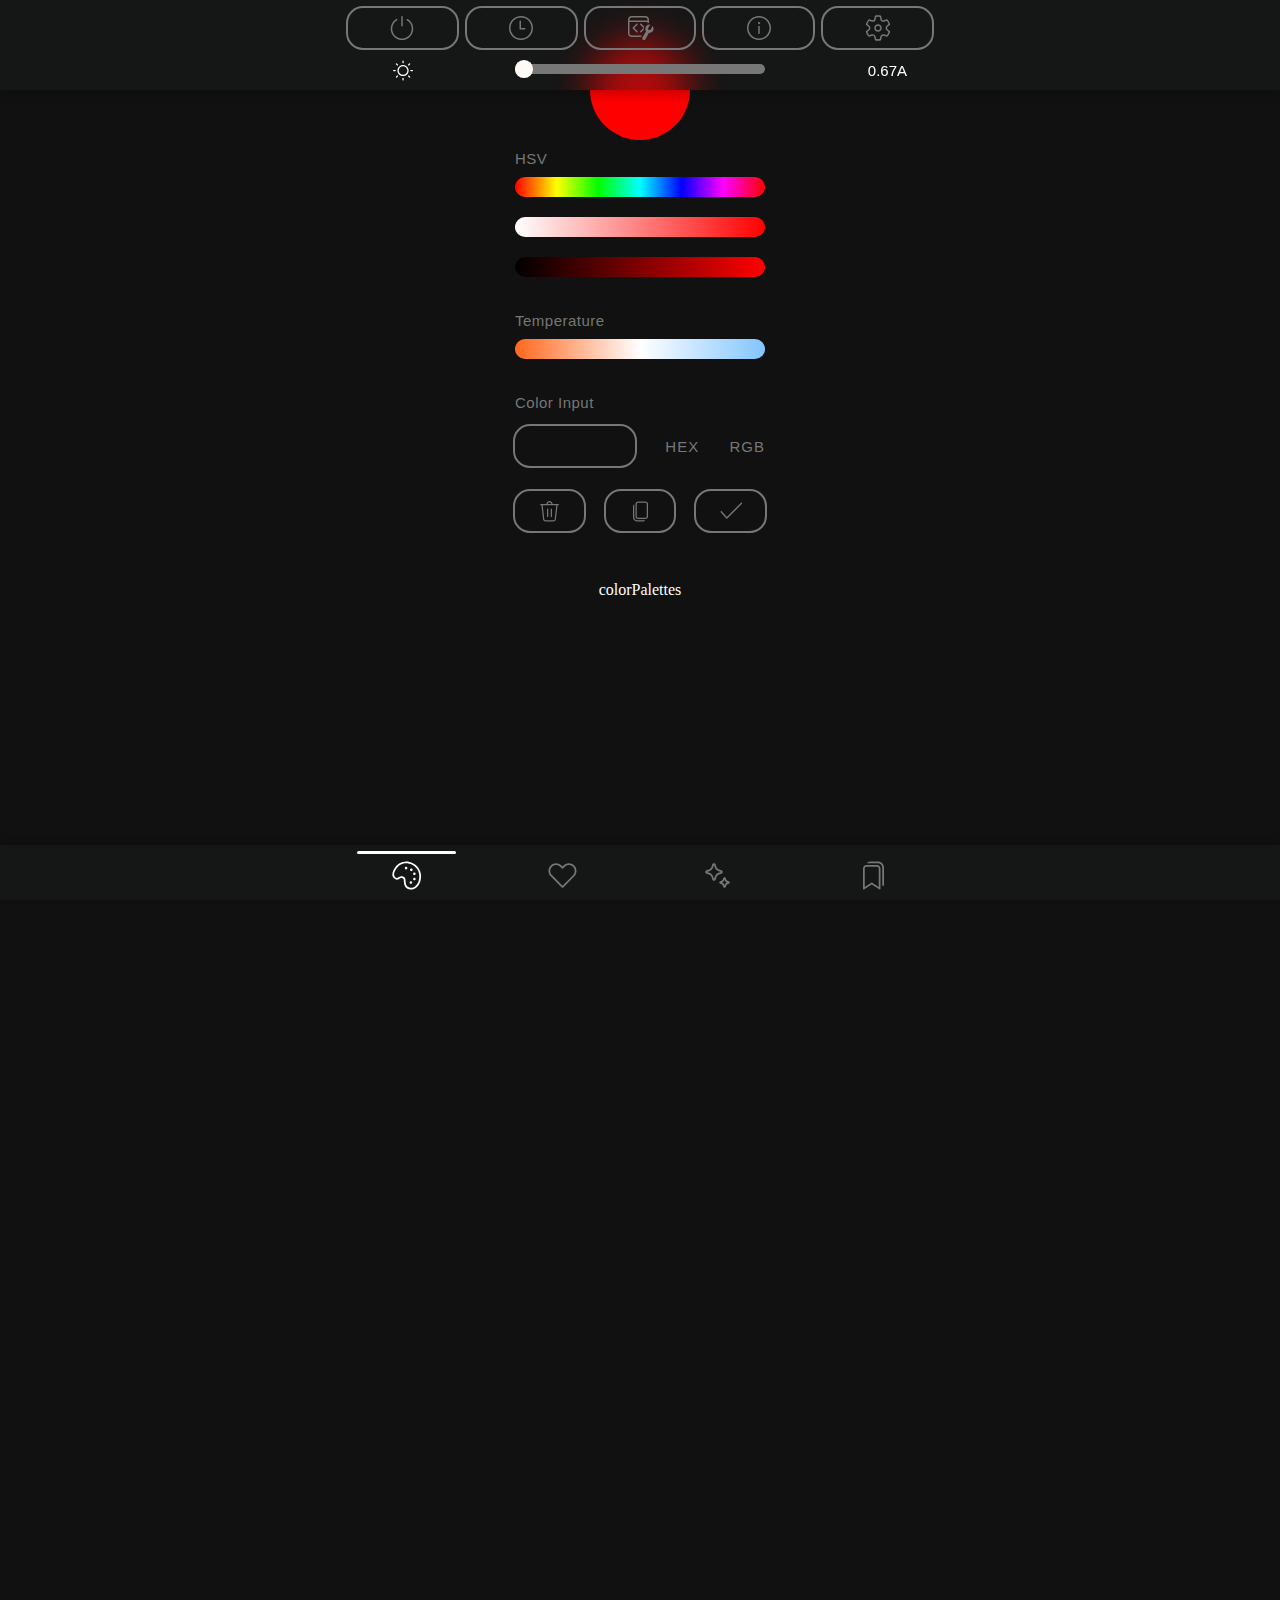
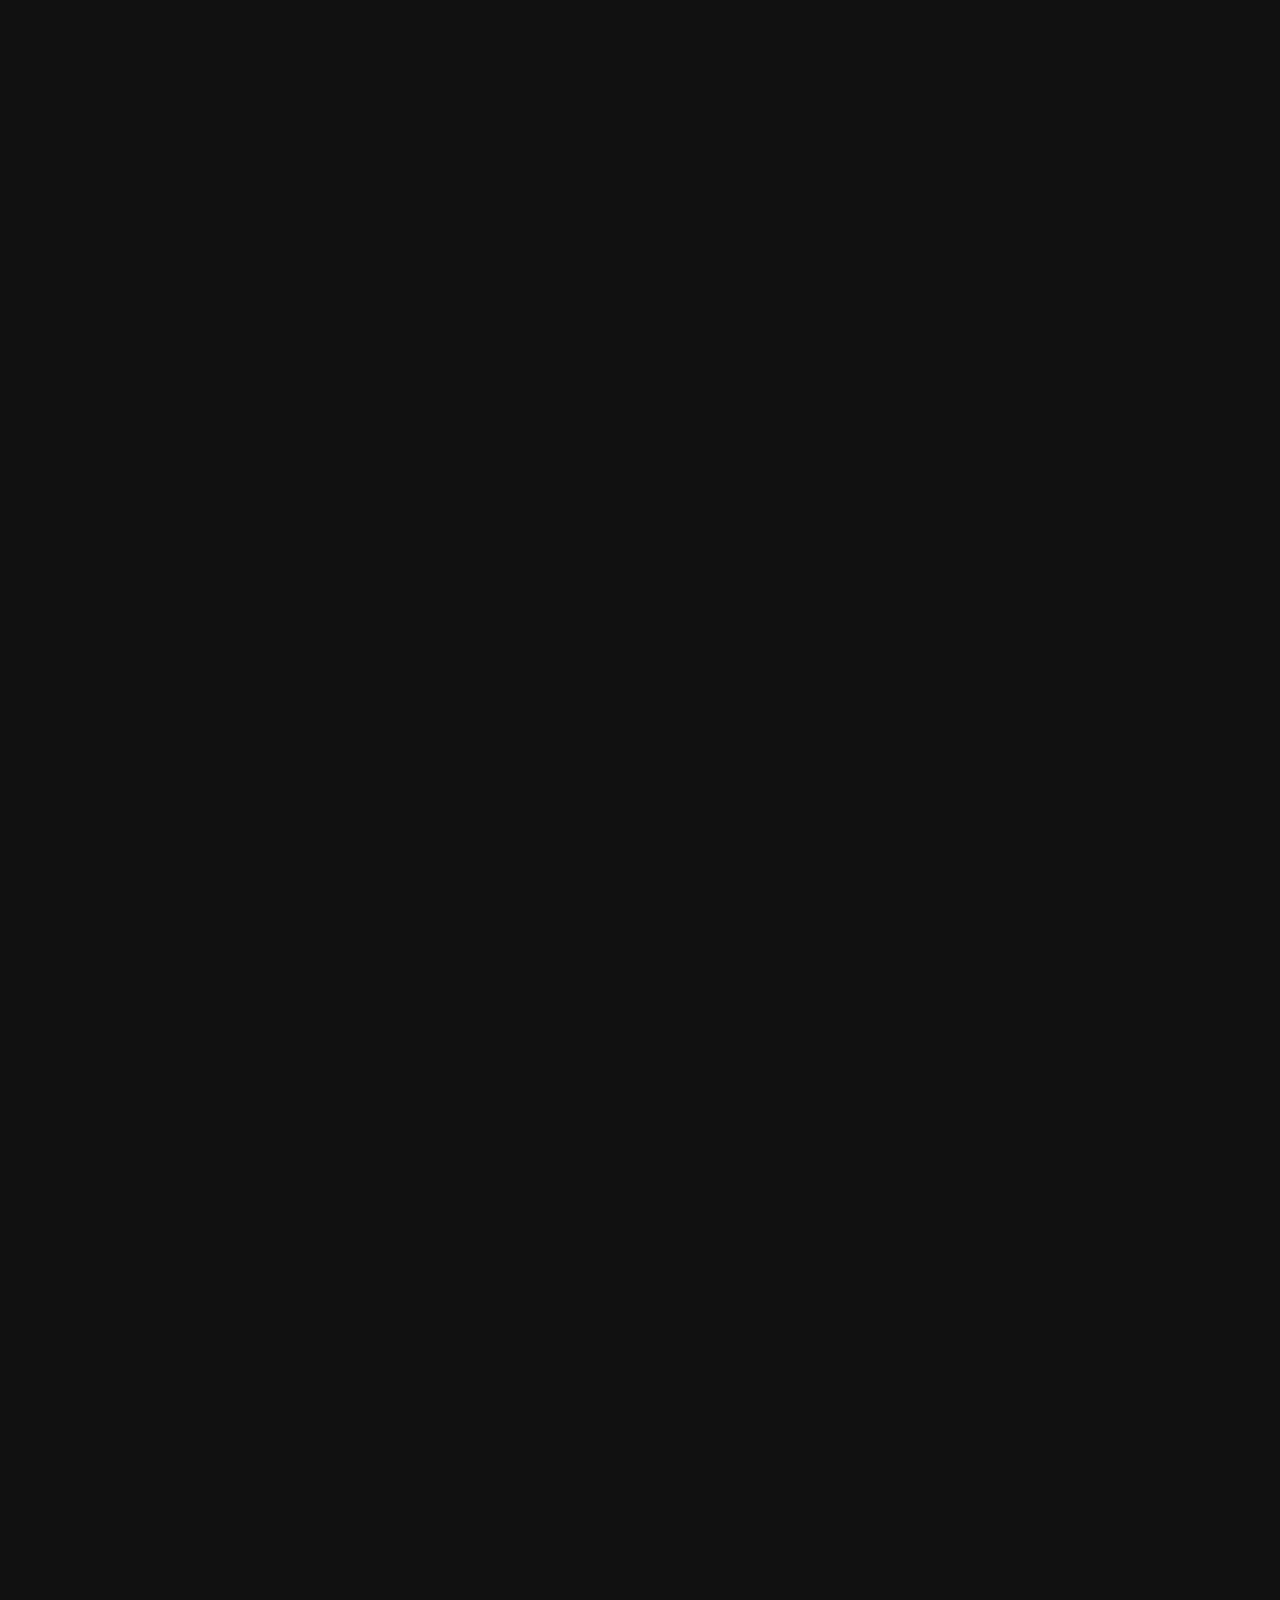
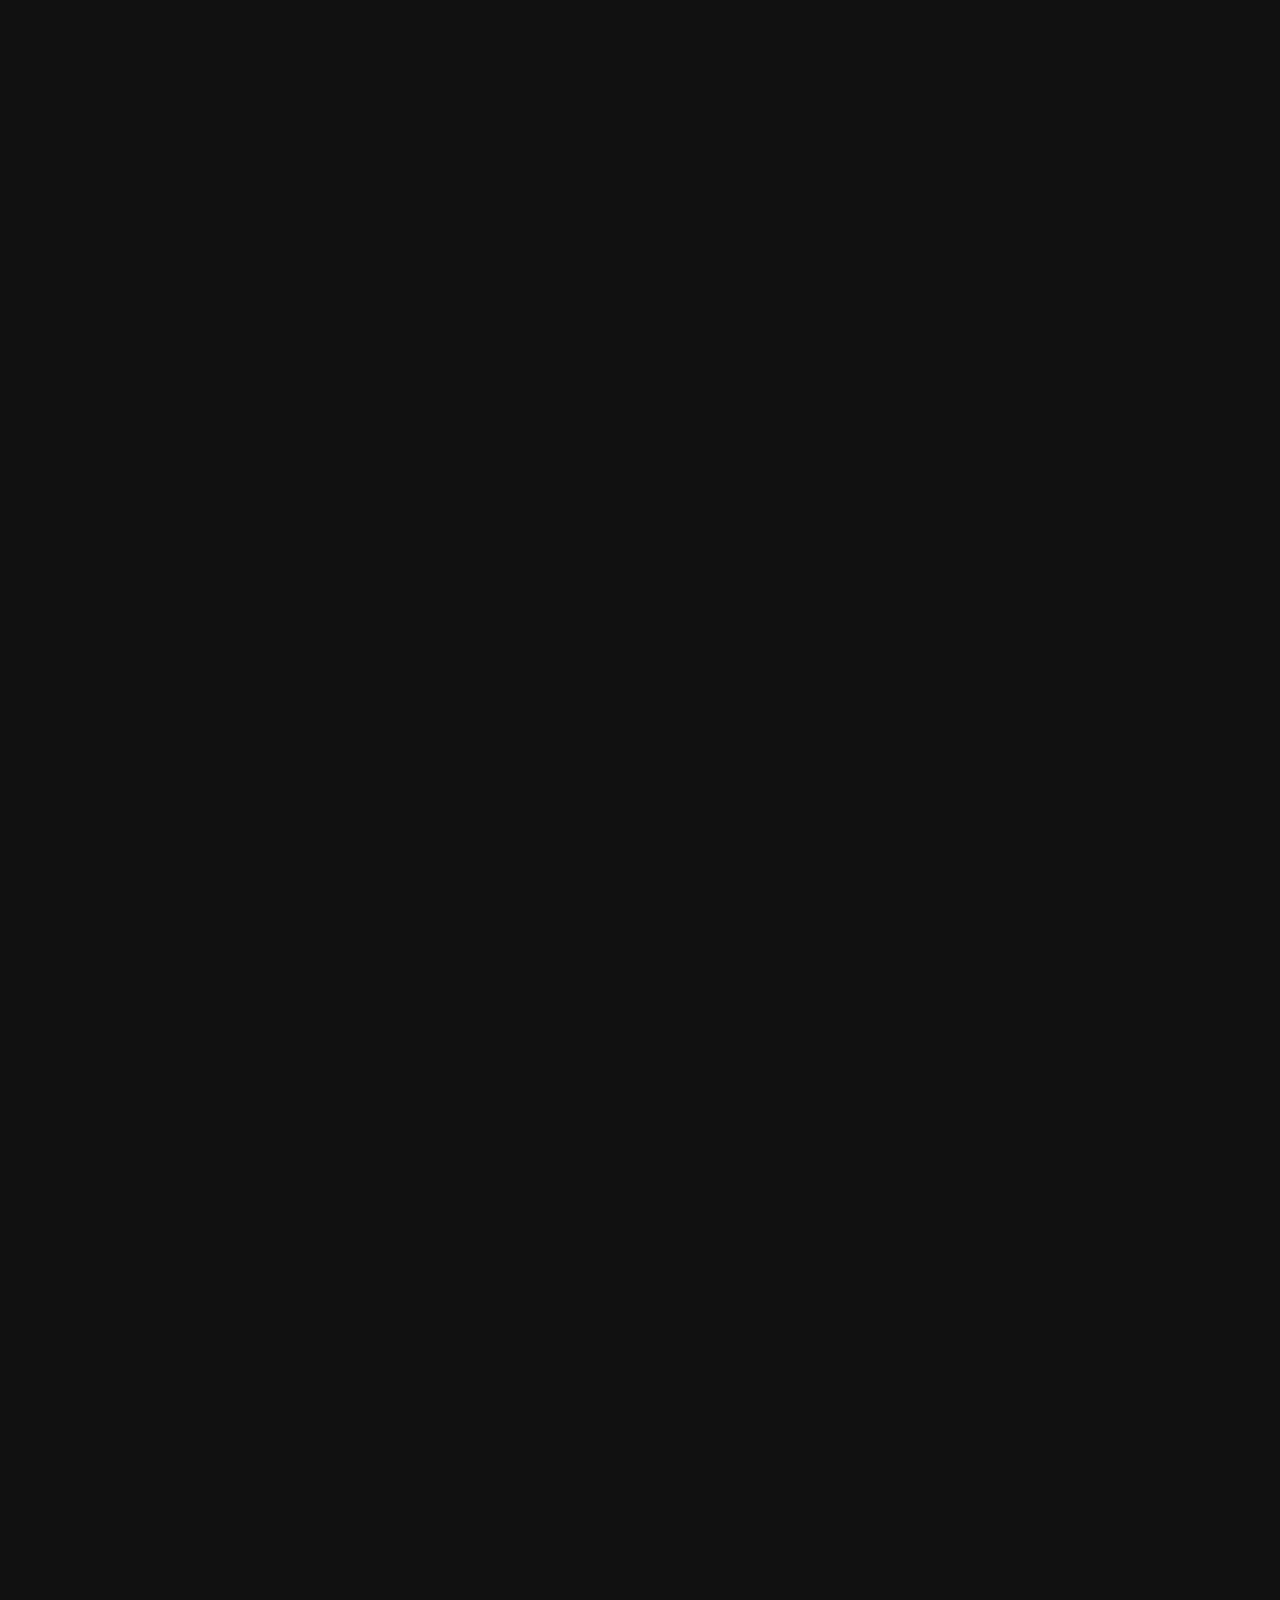
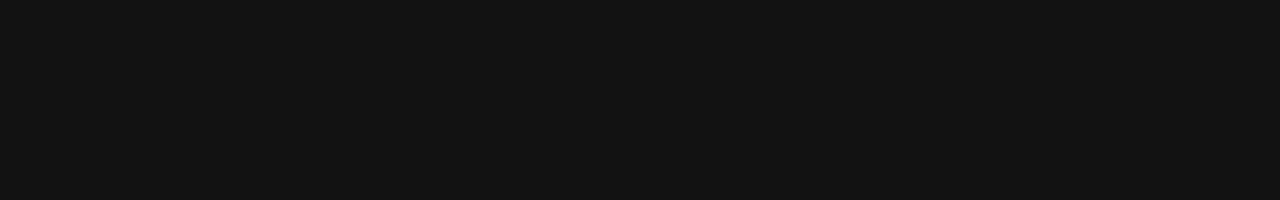
<file: index.html>
<!DOCTYPE html>
<html lang="en">

<!-- repository-name =  wled  -->

<head>
    <link
        href="https://fonts.googleapis.com/css2?family=League+Spartan:wght@100;200;300;400;500;600;700;800;900&display=swap"
        rel="stylesheet">
    <link
        href="https://fonts.googleapis.com/css2?family=Noto+Sans:wght@100;200;300;400;500;600;700;800;900&display=swap"
        rel="stylesheet">
    <link rel="manifest" href="/wled/manifest.json">
    <link rel="stylesheet" href="styles.css">
    <script>
        if ('serviceWorker' in navigator) {
            window.addEventListener('load', () => {
                navigator.serviceWorker.register('/wled/service-worker.js').then((registration) => {
                    console.log('Service Worker registriert:', registration);
                }).catch((error) => {
                    console.error('Service Worker-Registrierung fehlgeschlagen:', error);
                });
            });
        }
    </script>
    <script src="wled.js"></script>
    <meta charset="UTF-8">
    <meta name="viewport" content="width=device-width, initial-scale=1.0">
    <title>BetterWLED</title>
</head>

<body id="body">
    <nav id="nav" class="settingsToggle">
        <div id="navContent">
            <div id="navPower" class="navItem ">
                <svg fill="none" height="30" viewBox="0 0 20 20" width="30" xmlns="http://www.w3.org/2000/svg">
                    <path
                        d="M10.5 2.5C10.5 2.22386 10.2761 2 10 2C9.72386 2 9.5 2.22386 9.5 2.5V8.5C9.5 8.77614 9.72386 9 10 9C10.2761 9 10.5 8.77614 10.5 8.5V2.5Z" />
                    <path
                        d="M13.7432 4.00089C13.5039 3.86307 13.1982 3.94533 13.0604 4.18462C12.9226 4.42391 13.0048 4.72962 13.2441 4.86744C14.4843 5.58172 15.454 6.68534 16.0029 8.00706C16.5518 9.32878 16.6492 10.7947 16.2798 12.1774C15.9105 13.5601 15.0952 14.7822 13.9603 15.6542C12.8255 16.5262 11.4346 16.9993 10.0034 17C8.57224 17.0008 7.18084 16.5291 6.04508 15.6584C4.90932 14.7876 4.0927 13.5663 3.72193 12.184C3.35115 10.8017 3.44695 9.33564 3.99446 8.01335C4.54197 6.69105 5.51058 5.58642 6.75 4.87084C6.98915 4.73277 7.07109 4.42697 6.93302 4.18783C6.79495 3.94868 6.48915 3.86674 6.25 4.00481C4.8199 4.83048 3.70227 6.10506 3.07053 7.63078C2.43879 9.15651 2.32825 10.8481 2.75607 12.443C3.18388 14.038 4.12613 15.4472 5.43663 16.4519C6.74712 17.4567 8.35259 18.0009 10.0039 18C11.6553 17.9991 13.2602 17.4533 14.5696 16.4472C15.879 15.441 16.8198 14.0309 17.246 12.4355C17.6721 10.84 17.5598 9.1486 16.9265 7.62353C16.2931 6.09847 15.1742 4.82507 13.7432 4.00089Z" />
                </svg>
            </div>
            <div class="navItem">
                <svg fill="none" height="30" viewBox="0 0 20 20" width="30" xmlns="http://www.w3.org/2000/svg">
                    <path
                        d="M10 2C14.4183 2 18 5.58172 18 10C18 14.4183 14.4183 18 10 18C5.58172 18 2 14.4183 2 10C2 5.58172 5.58172 2 10 2ZM10 3C6.13401 3 3 6.13401 3 10C3 13.866 6.13401 17 10 17C13.866 17 17 13.866 17 10C17 6.13401 13.866 3 10 3ZM9.5 5C9.74546 5 9.94961 5.17688 9.99194 5.41012L10 5.5V10H12.5C12.7761 10 13 10.2239 13 10.5C13 10.7455 12.8231 10.9496 12.5899 10.9919L12.5 11H9.5C9.25454 11 9.05039 10.8231 9.00806 10.5899L9 10.5V5.5C9 5.22386 9.22386 5 9.5 5Z" />
                </svg>
            </div>
            <div class="navItem">
                <svg fill="none" height="30" viewBox="0 0 20 20" width="30" xmlns="http://www.w3.org/2000/svg">
                    <path
                        d="M2 4.50098C2 3.12026 3.11929 2.00098 4.5 2.00098H13.5C14.8807 2.00098 16 3.12027 16 4.50098V6.71196C15.6583 6.73772 15.3217 6.80971 15 6.92538V5.9997H3V13.501C3 14.3294 3.67157 15.001 4.5 15.001H11.1909L10.7521 15.761C10.7068 15.8395 10.6669 15.9196 10.6325 16.001H4.5C3.11929 16.001 2 14.8817 2 13.501V4.50098ZM4.49902 2.99976C3.6706 2.99976 2.99902 3.67133 2.99902 4.49976V4.99976H14.999V4.49976C14.999 3.67133 14.3275 2.99976 13.499 2.99976H4.49902Z" />
                    <path
                        d="M13.874 9.09133C13.3112 10.0661 13.406 11.2401 14.0207 12.0996L11.6181 16.261C11.2983 16.8149 11.4881 17.5232 12.042 17.843C12.5959 18.1628 13.3042 17.973 13.624 17.4191L16.0311 13.2499C17.0757 13.3435 18.1291 12.8389 18.6881 11.8708C19.2932 10.8227 19.1381 9.54442 18.394 8.67422L17.0834 10.9443C16.8276 11.3874 16.261 11.5392 15.8178 11.2834C15.3747 11.0276 15.2229 10.4609 15.4787 10.0178L16.7893 7.74773C15.6637 7.53838 14.4791 8.04327 13.874 9.09133Z" />
                    <path
                        d="M12.5605 11.1451C12.4382 10.4626 12.5022 9.74331 12.7749 9.06877L10.8523 7.14617C10.657 6.95091 10.3404 6.95091 10.1452 7.14617C9.9499 7.34143 9.9499 7.65802 10.1452 7.85328L12.2916 9.99972L10.1452 12.1462C9.9499 12.3414 9.9499 12.658 10.1452 12.8533C10.3404 13.0485 10.657 13.0485 10.8523 12.8533L12.5605 11.1451Z" />
                    <path
                        d="M8.35227 7.85328C8.54753 7.65802 8.54753 7.34143 8.35227 7.14617C8.15701 6.95091 7.84043 6.95091 7.64516 7.14617L5.14516 9.64618C4.9499 9.84144 4.9499 10.158 5.14517 10.3533L7.64517 12.8533C7.84043 13.0485 8.15701 13.0485 8.35227 12.8533C8.54753 12.658 8.54753 12.3414 8.35227 12.1462L6.20583 9.99973L8.35227 7.85328Z" />
                </svg>
            </div>
            <div id="navInfo" class="navItem">
                <svg fill="none" height="30" viewBox="0 0 20 20" width="30" xmlns="http://www.w3.org/2000/svg">
                    <path
                        d="M10.4921 8.91012C10.4497 8.67687 10.2456 8.49999 10.0001 8.49999C9.72397 8.49999 9.50011 8.72385 9.50011 8.99999V13.5021L9.50817 13.592C9.55051 13.8253 9.75465 14.0021 10.0001 14.0021C10.2763 14.0021 10.5001 13.7783 10.5001 13.5021V8.99999L10.4921 8.91012Z"
                        f />
                    <path
                        d="M10.7988 6.74999C10.7988 6.33578 10.463 5.99999 10.0488 5.99999C9.63461 5.99999 9.29883 6.33578 9.29883 6.74999C9.29883 7.16421 9.63461 7.49999 10.0488 7.49999C10.463 7.49999 10.7988 7.16421 10.7988 6.74999Z" />
                    <path
                        d="M18 10C18 5.58172 14.4183 2 10 2C5.58172 2 2 5.58172 2 10C2 14.4183 5.58172 18 10 18C14.4183 18 18 14.4183 18 10ZM3 10C3 6.13401 6.13401 3 10 3C13.866 3 17 6.13401 17 10C17 13.866 13.866 17 10 17C6.13401 17 3 13.866 3 10Z" />
                </svg>
            </div>
            <div id="navSettings" class="navItem">
                <svg fill="none" height="30" viewBox="0 0 20 20" width="30" xmlns="http://www.w3.org/2000/svg">
                    <path
                        d="M1.91075 7.38266C2.28004 6.24053 2.88839 5.19213 3.69109 4.30364C3.82683 4.15339 4.03978 4.09984 4.23044 4.16802L6.14873 4.85392C6.6688 5.03977 7.24107 4.76883 7.42692 4.24875C7.4452 4.19762 7.45927 4.14507 7.469 4.09173L7.83446 2.08573C7.8708 1.88627 8.02398 1.7285 8.22227 1.6863C8.80246 1.5628 9.39734 1.5 10 1.5C10.6023 1.5 11.1968 1.56273 11.7767 1.68607C11.9749 1.72824 12.1281 1.88591 12.1645 2.08529L12.531 4.09165C12.6301 4.63497 13.1509 4.9951 13.6942 4.89601C13.7476 4.88627 13.8002 4.87219 13.8512 4.85395L15.7696 4.16802C15.9602 4.09984 16.1732 4.15339 16.3089 4.30364C17.1116 5.19213 17.72 6.24053 18.0893 7.38266C18.1516 7.57534 18.0915 7.78658 17.9371 7.91764L16.3823 9.23773C15.9613 9.5952 15.9098 10.2263 16.2673 10.6473C16.3024 10.6887 16.3409 10.7271 16.3823 10.7623L17.9371 12.0824C18.0915 12.2134 18.1516 12.4247 18.0893 12.6173C17.72 13.7595 17.1116 14.8079 16.3089 15.6964C16.1732 15.8466 15.9602 15.9002 15.7696 15.832L13.8513 15.1461C13.3312 14.9602 12.759 15.2312 12.5731 15.7512C12.5548 15.8024 12.5408 15.8549 12.531 15.9085L12.1645 17.9147C12.1281 18.1141 11.9749 18.2718 11.7767 18.3139C11.1968 18.4373 10.6023 18.5 10 18.5C9.39734 18.5 8.80246 18.4372 8.22227 18.3137C8.02398 18.2715 7.8708 18.1137 7.83446 17.9143L7.46902 15.9084C7.36993 15.365 6.84916 15.0049 6.30583 15.104C6.25241 15.1137 6.19987 15.1278 6.14881 15.1461L4.23044 15.832C4.03978 15.9002 3.82683 15.8466 3.69109 15.6964C2.88839 14.8079 2.28004 13.7595 1.91075 12.6173C1.84845 12.4247 1.90852 12.2134 2.06289 12.0824L3.61773 10.7623C4.03872 10.4048 4.09021 9.77373 3.73274 9.35274C3.69759 9.31135 3.65913 9.27288 3.61775 9.23775L2.06289 7.91764C1.90852 7.78658 1.84845 7.57534 1.91075 7.38266ZM2.9713 7.37709L4.26499 8.47546C4.34778 8.54576 4.42471 8.62269 4.49501 8.70548C5.20995 9.54746 5.10697 10.8096 4.26497 11.5246L2.9713 12.6229C3.26335 13.4051 3.6848 14.1322 4.21623 14.7751L5.81221 14.2044C5.91449 14.1679 6.01958 14.1397 6.12643 14.1202C7.21307 13.922 8.25462 14.6423 8.45281 15.729L8.75678 17.3975C9.16465 17.4655 9.58 17.5 10 17.5C10.4197 17.5 10.8348 17.4656 11.2424 17.3976L11.5472 15.7289C11.5667 15.6221 11.5949 15.517 11.6314 15.4147C12.0031 14.3746 13.1477 13.8327 14.1879 14.2044L15.7838 14.7751C16.3152 14.1322 16.7367 13.4051 17.0287 12.6229L15.735 11.5245C15.6522 11.4542 15.5753 11.3773 15.505 11.2945C14.7901 10.4525 14.8931 9.1904 15.7351 8.47544L17.0287 7.37709C16.7367 6.59486 16.3152 5.86783 15.7838 5.22494L14.1878 5.79559C14.0855 5.83214 13.9804 5.8603 13.8736 5.87979C12.787 6.07796 11.7454 5.3577 11.5473 4.27119L11.2424 2.60235C10.8348 2.53443 10.4197 2.5 10 2.5C9.58 2.5 9.16465 2.53448 8.75678 2.60249L8.45279 4.27105C8.43331 4.37791 8.40515 4.48299 8.3686 4.58527C7.99689 5.62542 6.85236 6.1673 5.81213 5.79556L4.21623 5.22494C3.6848 5.86783 3.26335 6.59486 2.9713 7.37709ZM7.50001 10C7.50001 8.61929 8.6193 7.5 10 7.5C11.3807 7.5 12.5 8.61929 12.5 10C12.5 11.3807 11.3807 12.5 10 12.5C8.6193 12.5 7.50001 11.3807 7.50001 10ZM8.50001 10C8.50001 10.8284 9.17159 11.5 10 11.5C10.8284 11.5 11.5 10.8284 11.5 10C11.5 9.17157 10.8284 8.5 10 8.5C9.17159 8.5 8.50001 9.17157 8.50001 10Z" />
                </svg>
            </div>
        </div>
        <div id="navBrightnessContent">
            <svg fill="none" height="25" viewBox="0 0 20 20" width="25" xmlns="http://www.w3.org/2000/svg">
                <path
                    d="M10.0262 15.7983C10.2717 15.7983 10.4759 15.9751 10.5182 16.2084L10.5262 16.2983V17.5121C10.5262 17.7883 10.3024 18.0121 10.0262 18.0121C9.78079 18.0121 9.57664 17.8352 9.5343 17.602L9.52625 17.5121V16.2983C9.52625 16.0221 9.7501 15.7983 10.0262 15.7983ZM14.8236 14.0896L15.6819 14.9479C15.8771 15.1432 15.8771 15.4597 15.6819 15.655C15.4866 15.8503 15.17 15.8503 14.9748 15.655L14.1165 14.7967C13.9212 14.6014 13.9212 14.2848 14.1165 14.0896C14.3117 13.8943 14.6283 13.8943 14.8236 14.0896ZM5.93564 14.0896C6.1309 14.2848 6.1309 14.6014 5.93564 14.7967L5.07733 15.655C4.88207 15.8503 4.56548 15.8503 4.37022 15.655C4.17496 15.4597 4.17496 15.1432 4.37022 14.9479L5.22854 14.0896C5.4238 13.8943 5.74038 13.8943 5.93564 14.0896ZM10.0366 5.5341C12.5116 5.5341 14.518 7.54052 14.518 10.0156C14.518 12.4906 12.5116 14.497 10.0366 14.497C7.56154 14.497 5.55512 12.4906 5.55512 10.0156C5.55512 7.54052 7.56154 5.5341 10.0366 5.5341ZM10.0366 6.5341C8.11382 6.5341 6.55512 8.0928 6.55512 10.0156C6.55512 11.9383 8.11382 13.497 10.0366 13.497C11.9593 13.497 13.518 11.9383 13.518 10.0156C13.518 8.0928 11.9593 6.5341 10.0366 6.5341ZM17.5145 9.53307C17.7906 9.53307 18.0145 9.75693 18.0145 10.0331C18.0145 10.2785 17.8376 10.4827 17.6044 10.525L17.5145 10.5331H16.3006C16.0245 10.5331 15.8006 10.3092 15.8006 10.0331C15.8006 9.78761 15.9775 9.58346 16.2108 9.54112L16.3006 9.53307H17.5145ZM3.75803 9.50976C4.03417 9.50976 4.25803 9.73361 4.25803 10.0098C4.25803 10.2552 4.08115 10.4594 3.8479 10.5017L3.75803 10.5098H2.54419C2.26805 10.5098 2.04419 10.2859 2.04419 10.0098C2.04419 9.7643 2.22106 9.56015 2.45431 9.51781L2.54419 9.50976H3.75803ZM5.00808 4.32367L5.07733 4.38153L5.93564 5.23984C6.1309 5.4351 6.1309 5.75168 5.93564 5.94695C5.76208 6.12051 5.49265 6.1398 5.29778 6.0048L5.22854 5.94695L4.37022 5.08863C4.17496 4.89337 4.17496 4.57679 4.37022 4.38153C4.54379 4.20796 4.81321 4.18867 5.00808 4.32367ZM15.6819 4.38153C15.8554 4.55509 15.8747 4.82452 15.7397 5.01938L15.6819 5.08863L14.8236 5.94695C14.6283 6.14221 14.3117 6.14221 14.1165 5.94695C13.9429 5.77338 13.9236 5.50396 14.0586 5.30909L14.1165 5.23984L14.9748 4.38153C15.17 4.18626 15.4866 4.18626 15.6819 4.38153ZM10.0295 2.02441C10.275 2.02441 10.4791 2.20129 10.5215 2.43454L10.5295 2.52441V3.73825C10.5295 4.0144 10.3057 4.23825 10.0295 4.23825C9.78407 4.23825 9.57992 4.06138 9.53759 3.82813L9.52953 3.73825V2.52441C9.52953 2.24827 9.75339 2.02441 10.0295 2.02441Z" />
            </svg>
            <div id="brightness">
                <input type="range" id="brightnessSlider" min="0" max="255" value="0">
                <div id="brightnessGradient"></div>
            </div>
            <p class="amps">0.67A</p>
        </div>
    </nav>
    <main id="overlay" class="settingsToggle">
        <div id="overlaySvg">
            <svg id="wledsvg" width="400px" viewBox="0 0 500 100" height="70px" xmlns:svg="http://www.w3.org/2000/svg">
                <path
                    d="m 40.894719,30.273239 v 7.89111 h 7.891112 7.891113 v -7.89111 h -7.891113 z m 0,7.89111 h -7.891113 v 7.891111 h -7.891112 v 7.889431 7.89111 h 7.891112 v -7.89111 h 7.891113 V 46.05546 Z M 25.112494,61.836001 H 17.221381 9.3302685 v 7.89111 h 7.8911125 7.891113 z M 72.457487,30.273239 v 7.89111 7.891111 7.889431 7.89111 7.89111 h 7.891113 7.89111 7.89111 v -7.89111 H 88.23971 80.3486 v -7.89111 h 7.89111 7.89111 V 46.05546 H 88.23971 80.3486 v -7.891111 h 7.89111 7.89111 v -7.89111 H 88.23971 80.3486 Z m 23.673333,7.89111 v 7.891111 h 7.89111 v -7.891111 z m 0,15.780542 v 7.89111 h 7.89111 v -7.89111 z m 23.67333,-23.671652 v 7.89111 h 7.89111 7.88944 7.8911 v -7.89111 h -7.8911 -7.88944 z m 0,7.89111 h -7.89111 v 7.891111 7.889431 7.89111 h 7.89111 v -7.89111 h 7.89111 7.88944 V 46.05546 h -7.88944 -7.89111 z m 0,23.671652 v 7.89111 h 7.89111 7.88944 7.8911 v -7.89111 h -7.8911 -7.88944 z m 31.56277,-31.562762 v 7.89111 h 7.89111 7.89111 v 7.891111 7.889431 h 7.89111 V 46.05546 38.164349 h 7.89112 v -7.89111 h -7.89112 -7.89111 -7.89111 z m 15.78222,23.671652 h -7.89111 v 7.89111 7.89111 h 7.89111 v -7.89111 z M 190.8208,30.273239 v 7.89111 h 7.89111 7.89111 v 7.891111 7.889431 h 7.89112 V 46.05546 38.164349 h 7.89111 v -7.89111 h -7.89111 -7.89112 -7.89111 z m 15.78222,23.671652 h -7.89111 v 7.89111 7.89111 h 7.89111 v -7.89111 z m 31.56446,-23.671652 v 7.89111 h 7.89111 7.88943 7.89111 v -7.89111 h -7.89111 -7.88943 z m 0,7.89111 h -7.89112 v 7.891111 7.889431 7.89111 h 7.89112 v -7.89111 h 7.89111 7.88943 V 46.05546 h -7.88943 -7.89111 z m 0,23.671652 v 7.89111 h 7.89111 7.88943 7.89111 v -7.89111 h -7.89111 -7.88943 z m 31.56276,-31.562762 v 7.89111 7.891111 7.889431 7.89111 7.89111 h 7.89111 v -7.89111 -7.89111 h 7.89112 v 7.89111 h 7.89111 v -7.89111 -7.889431 h -7.89111 -7.89112 v -7.891111 h 7.89112 7.89111 v -7.89111 h -7.89111 -7.89112 z m 23.67334,7.89111 v 7.891111 h 7.89111 v -7.891111 z m 0,23.671652 v 7.89111 h 7.89111 v -7.89111 z m 39.45388,-31.562762 v 7.89111 h 7.89111 v -7.89111 z m 0,7.89111 h -7.89111 v 7.891111 7.889431 7.89111 h 7.89111 v -7.89111 -7.889431 z m 0,23.671652 v 7.89111 h 7.89111 v -7.89111 z m 7.89111,0 h 7.89111 v -7.89111 -7.889431 h -7.89111 v 7.889431 z m 7.89111,0 v 7.89111 h 7.89112 v -7.89111 z m 7.89112,0 h 7.89111 v -7.89111 -7.889431 -7.891111 h -7.89111 v 7.891111 7.889431 z m 0,-23.671652 v -7.89111 h -7.89112 v 7.89111 z m 23.67165,-7.89111 v 7.89111 7.891111 h 7.89111 v -7.891111 -7.89111 z m 0,15.782221 h -7.89111 v 7.889431 7.89111 h 7.89111 v -7.89111 z m 0,15.780541 v 7.89111 h 7.89111 7.89112 7.89111 v -7.89111 h -7.89111 -7.89112 z m 39.45556,-31.562762 v 7.89111 h 7.89112 7.88942 7.89112 v -7.89111 h -7.89112 -7.88942 z m 0,7.89111 h -7.89111 v 7.891111 7.889431 7.89111 h 7.89111 v -7.89111 h 7.89112 7.88942 V 46.05546 h -7.88942 -7.89112 z m 0,23.671652 v 7.89111 h 7.89112 7.88942 7.89112 v -7.89111 h -7.89112 -7.88942 z m 39.45388,-31.562762 v 7.89111 h 7.89112 v 7.891111 7.889431 7.89111 h -7.89112 v 7.89111 h 7.89112 7.89111 7.89111 v -7.89111 h -7.89111 v -7.89111 -7.889431 -7.891111 h 7.89111 v -7.89111 h -7.89111 -7.89111 z m 23.67334,7.89111 v 7.891111 7.889431 7.89111 h 7.89111 v -7.89111 -7.889431 -7.891111 z m -23.67334,0 h -7.89111 v 7.891111 h 7.89111 z" />
            </svg>
        </div>
        <div id="overlayContent">
            <div class="infoText">
                <p>Signal strength</p>
                <p id="I_SignalStrength"></p>
            </div>
            <div class="infoText">
                <p>IP</p>
                <p id="I_IP"></p>
            </div>
            <div class="infoText">
                <p>Uptime</p>
                <p id="I_Uptime"></p>
            </div>
            <div class="infoText">
                <p>Time</p>
                <p id="I_Time"></p>
            </div>
            <div class="infoText">
                <p>Leds</p>
                <p id="I_Leds"></p>
            </div>
            <div class="infoText">
                <p>Current</p>
                <p id="I_Current"></p>
            </div>
            <div class="infoText">
                <p>Max current</p>
                <p id="I_MaxCurrent"></p>
            </div>
            <div class="infoText">
                <p>Free heap</p>
                <p id="I_FreeHeap"></p>
            </div>
            <div class="infoText">
                <p>MAC</p>
                <p id="I_MAC"></p>
            </div>
            <div class="infoText">
                <p>Build</p>
                <p id="I_Build"></p>
            </div>
            <div class="infoText">
                <p>Environment</p>
                <p id="I_Environment"></p>
            </div>
            <div id="infoButtons">
                <div id="infoReboot">
                    <svg fill="none" height="25" viewBox="0 0 20 20" width="25" xmlns="http://www.w3.org/2000/svg">
                        <path
                            d="M11.4142 3.63601C11.6095 3.44074 11.6095 3.12416 11.4142 2.9289L9.29289 0.807579C9.09763 0.612317 8.78104 0.612317 8.58578 0.807579C8.39052 1.00284 8.39052 1.31942 8.58578 1.51469L9.58264 2.51154C7.80518 2.61008 6.05488 3.33851 4.69671 4.69668C1.76776 7.62561 1.76776 12.3743 4.69671 15.3033C4.95359 15.5602 5.2247 15.7947 5.50757 16.0068C5.72852 16.1724 6.04191 16.1276 6.20756 15.9066C6.3732 15.6857 6.32838 15.3723 6.10743 15.2067C5.86235 15.0229 5.6271 14.8194 5.40382 14.5962C2.8654 12.0578 2.8654 7.94219 5.40382 5.40378C6.68997 4.11764 8.38002 3.48321 10.0664 3.50031C10.0915 3.50057 10.1162 3.49897 10.1404 3.49564L8.58578 5.05022C8.39052 5.24548 8.39052 5.56206 8.58578 5.75733C8.78104 5.95259 9.09763 5.95259 9.29289 5.75733L11.4142 3.63601ZM8.58578 16.3639C8.39052 16.5592 8.39052 16.8758 8.58578 17.071L10.7071 19.1924C10.9024 19.3876 11.219 19.3876 11.4142 19.1924C11.6095 18.9971 11.6095 18.6805 11.4142 18.4853L10.4174 17.4884C12.1948 17.3899 13.9451 16.6614 15.3033 15.3033C18.2322 12.3743 18.2322 7.6256 15.3033 4.69666C15.0464 4.43978 14.7753 4.20526 14.4924 3.99318C14.2715 3.82754 13.9581 3.87236 13.7924 4.09331C13.6268 4.31425 13.6716 4.62764 13.8926 4.79329C14.1377 4.97703 14.3729 5.18049 14.5962 5.40377C17.1346 7.94218 17.1346 12.0578 14.5962 14.5962C13.31 15.8823 11.62 16.5167 9.9336 16.4996C9.90849 16.4994 9.88379 16.501 9.85963 16.5043L11.4142 14.9497C11.6095 14.7545 11.6095 14.4379 11.4142 14.2426C11.219 14.0474 10.9024 14.0474 10.7071 14.2426L8.58578 16.3639Z" />
                    </svg>
                </div>
                <div id="infoRefresh">Refresh</div>
                <div id="infoClose">
                    <svg fill="none" height="25" viewBox="0 0 20 20" width="25" xmlns="http://www.w3.org/2000/svg">
                        <path
                            d="M4.08859 4.21569L4.14645 4.14645C4.32001 3.97288 4.58944 3.9536 4.78431 4.08859L4.85355 4.14645L10 9.293L15.1464 4.14645C15.32 3.97288 15.5894 3.9536 15.7843 4.08859L15.8536 4.14645C16.0271 4.32001 16.0464 4.58944 15.9114 4.78431L15.8536 4.85355L10.707 10L15.8536 15.1464C16.0271 15.32 16.0464 15.5894 15.9114 15.7843L15.8536 15.8536C15.68 16.0271 15.4106 16.0464 15.2157 15.9114L15.1464 15.8536L10 10.707L4.85355 15.8536C4.67999 16.0271 4.41056 16.0464 4.21569 15.9114L4.14645 15.8536C3.97288 15.68 3.9536 15.4106 4.08859 15.2157L4.14645 15.1464L9.293 10L4.14645 4.85355C3.97288 4.67999 3.9536 4.41056 4.08859 4.21569L4.14645 4.14645L4.08859 4.21569Z" />
                    </svg>
                </div>
            </div>
        </div>
    </main>
    <main id="main1" class="mainContent settingsToggle">
        <div id="colorPicker">
            <div id="colorDisplay"></div>
            <h1 class="mainInfoText">HSV</h1>
            <div class="slider-container">
                <input type="range" id="hue" class="slider" min="0" max="360" value="0">
                <div class="gradient1" id="hueGradient"></div>
                <div class="gradient2" id="hueGradientThumb"></div>
            </div>
            <div class="slider-container">
                <input type="range" id="saturation" class="slider" min="0" max="100" value="100">
                <div class="gradient2" id="saturationGradientThumb"></div>
                <div class="gradient1" id="saturationGradient"></div>
            </div>
            <div class="slider-container">
                <input type="range" id="value" class="slider" min="0" max="100" value="100">
                <div class="gradient1" id="valueGradient"></div>
                <div class="gradient2" id="valueGradientThumb"></div>
            </div>
            <h1 class="mainInfoText">Temperature</h1>
            <div class="slider-container">
                <input type="range" id="temperature" class="slider" min="0" max="500">
                <div class="gradient1" id="temperatureGradient"></div>
                <div class="gradient2" id="temperatureGradientThumb"></div>
            </div>
            <h1 class="mainInfoText">Color Input</h1>
            <div id="colorInputContent">
                <input type="text" id="colorInput" maxlength="11" autocomplete="off">
                <h1 id="Input_hex">HEX</h1>
                <h1 id="Input_rgb">RGB</h1>
            </div>
            <div id="colorBtnContent">
                <div id="colorInputClearBtn" class="colorInputBtn">
                    <svg fill="none" height="25" viewBox="0 0 20 20" width="25" xmlns="http://www.w3.org/2000/svg">
                        <path
                            d="M11.5 4C11.5 3.17157 10.8284 2.5 10 2.5C9.17157 2.5 8.5 3.17157 8.5 4H7.5C7.5 2.61929 8.61929 1.5 10 1.5C11.3807 1.5 12.5 2.61929 12.5 4H17C17.2761 4 17.5 4.22386 17.5 4.5C17.5 4.77614 17.2761 5 17 5H16.446L15.1499 16.2292C15.0335 17.2384 14.179 18 13.1631 18H6.83688C5.821 18 4.9665 17.2384 4.85006 16.2292L3.553 5H3C2.75454 5 2.55039 4.82312 2.50806 4.58988L2.5 4.5C2.5 4.22386 2.72386 4 3 4H11.5ZM15.438 5H4.561L5.84347 16.1146C5.90169 16.6192 6.32894 17 6.83688 17H13.1631C13.6711 17 14.0983 16.6192 14.1565 16.1146L15.438 5ZM8.5 7.5C8.74546 7.5 8.94961 7.65477 8.99194 7.85886L9 7.9375V14.0625C9 14.3041 8.77614 14.5 8.5 14.5C8.25454 14.5 8.05039 14.3452 8.00806 14.1411L8 14.0625V7.9375C8 7.69588 8.22386 7.5 8.5 7.5ZM11.5 7.5C11.7455 7.5 11.9496 7.65477 11.9919 7.85886L12 7.9375V14.0625C12 14.3041 11.7761 14.5 11.5 14.5C11.2545 14.5 11.0504 14.3452 11.0081 14.1411L11 14.0625V7.9375C11 7.69588 11.2239 7.5 11.5 7.5Z" />
                    </svg>
                </div>
                <div id="colorInputCopyBtn" class="colorInputBtn">
                    <svg fill="none" height="25" viewBox="0 0 20 20" width="25" xmlns="http://www.w3.org/2000/svg">
                        <path
                            d="M8 2C6.89543 2 6 2.89543 6 4V14C6 15.1046 6.89543 16 8 16H14C15.1046 16 16 15.1046 16 14V4C16 2.89543 15.1046 2 14 2H8ZM7 4C7 3.44772 7.44772 3 8 3H14C14.5523 3 15 3.44772 15 4V14C15 14.5523 14.5523 15 14 15H8C7.44772 15 7 14.5523 7 14V4Z" />
                        <path
                            d="M4 6.00001C4 5.25973 4.4022 4.61339 5 4.26758V14.5C5 15.8807 6.11929 17 7.5 17H13.7324C13.3866 17.5978 12.7403 18 12 18H7.5C5.567 18 4 16.433 4 14.5V6.00001Z" />
                    </svg>
                </div>
                <div id="colorInputApplyBtn" class="colorInputBtn">
                    <svg fill="none" height="28" viewBox="0 0 20 20" width="28" xmlns="http://www.w3.org/2000/svg">
                        <path
                            d="M3.37371 10.1678C3.19025 9.96143 2.87421 9.94284 2.66782 10.1263C2.46143 10.3098 2.44284 10.6258 2.6263 10.8322L6.6263 15.3322C6.81743 15.5472 7.15013 15.557 7.35356 15.3536L17.8536 4.85355C18.0488 4.65829 18.0488 4.34171 17.8536 4.14645C17.6583 3.95118 17.3417 3.95118 17.1465 4.14645L7.02141 14.2715L3.37371 10.1678Z" />
                    </svg>
                </div>
            </div>
        </div>
        <div id="colorPalettes">colorPalettes</div>
    </main>
    <main id="main2" class="mainContent deactivated settingsToggle"></main>
    <main id="main3" class="mainContent deactivated settingsToggle"></main>
    <main id="main4" class="mainContent deactivated settingsToggle"></main>
    <footer class="settingsToggle">
        <div id="footer">
            <div class="footerbtn selectedBtn">
                <span></span>
                <svg fill="none" height="35" viewBox="0 0 20 20" width="35" xmlns="http://www.w3.org/2000/svg">
                    <path
                        d="M9.75003 6.5C10.1642 6.5 10.5 6.16421 10.5 5.75C10.5 5.33579 10.1642 5 9.75003 5C9.33582 5 9.00003 5.33579 9.00003 5.75C9.00003 6.16421 9.33582 6.5 9.75003 6.5Z" />
                    <path
                        d="M12.75 7.5C13.1642 7.5 13.5 7.16421 13.5 6.75C13.5 6.33579 13.1642 6 12.75 6C12.3358 6 12 6.33579 12 6.75C12 7.16421 12.3358 7.5 12.75 7.5Z" />
                    <path
                        d="M15.25 9C15.25 9.41421 14.9142 9.75 14.5 9.75C14.0858 9.75 13.75 9.41421 13.75 9C13.75 8.58579 14.0858 8.25 14.5 8.25C14.9142 8.25 15.25 8.58579 15.25 9Z" />
                    <path
                        d="M14.5 12.75C14.9142 12.75 15.25 12.4142 15.25 12C15.25 11.5858 14.9142 11.25 14.5 11.25C14.0858 11.25 13.75 11.5858 13.75 12C13.75 12.4142 14.0858 12.75 14.5 12.75Z" />
                    <path
                        d="M13.25 14C13.25 14.4142 12.9142 14.75 12.5 14.75C12.0858 14.75 11.75 14.4142 11.75 14C11.75 13.5858 12.0858 13.25 12.5 13.25C12.9142 13.25 13.25 13.5858 13.25 14Z" />
                    <path
                        d="M13.6972 2.99169C10.9426 1.57663 8.1432 1.7124 5.77007 3.16636C4.55909 3.9083 3.25331 5.46925 2.51605 7.05899C2.14542 7.85816 1.89915 8.70492 1.90238 9.49318C1.90566 10.2941 2.16983 11.0587 2.84039 11.6053C3.45058 12.1026 3.98165 12.353 4.49574 12.3784C5.01375 12.404 5.41804 12.1942 5.73429 12.0076C5.80382 11.9666 5.86891 11.927 5.93113 11.8892C6.17332 11.7421 6.37205 11.6214 6.62049 11.5426C6.90191 11.4534 7.2582 11.4205 7.77579 11.5787C7.96661 11.637 8.08161 11.7235 8.16212 11.8229C8.24792 11.9289 8.31662 12.0774 8.36788 12.2886C8.41955 12.5016 8.44767 12.7527 8.46868 13.0491C8.47651 13.1594 8.48379 13.2855 8.49142 13.4176C8.50252 13.6098 8.51437 13.8149 8.52974 14.0037C8.58435 14.6744 8.69971 15.4401 9.10362 16.1357C9.51764 16.8488 10.2047 17.439 11.307 17.8158C12.9093 18.3636 14.3731 17.9191 15.5126 17.0169C16.6391 16.125 17.4691 14.7761 17.8842 13.4272C19.1991 9.15377 17.6728 5.03394 13.6972 2.99169ZM6.29249 4.01905C8.35686 2.75426 10.7844 2.61959 13.2403 3.88119C16.7473 5.68275 18.1135 9.28161 16.9284 13.1332C16.5624 14.3227 15.8338 15.4871 14.8919 16.2329C13.963 16.9684 12.8486 17.286 11.6305 16.8696C10.7269 16.5607 10.2467 16.1129 9.96842 15.6336C9.68001 15.1369 9.57799 14.5556 9.52644 13.9225C9.51101 13.733 9.50132 13.5621 9.49147 13.3884C9.48399 13.2564 9.47642 13.1229 9.46618 12.9783C9.44424 12.669 9.41175 12.3499 9.33968 12.0529C9.26719 11.7541 9.14902 11.4527 8.93935 11.1937C8.72439 10.9282 8.43532 10.7346 8.06801 10.6223C7.36648 10.408 6.80266 10.4359 6.31839 10.5893C5.94331 10.7082 5.62016 10.9061 5.37179 11.0582C5.31992 11.0899 5.2713 11.1197 5.22616 11.1463C4.94094 11.3146 4.75357 11.39 4.54514 11.3796C4.33279 11.3691 4.00262 11.2625 3.47218 10.8301C3.0866 10.5158 2.90473 10.0668 2.90237 9.48908C2.89995 8.89865 3.08843 8.20165 3.42324 7.47971C4.09686 6.0272 5.28471 4.63649 6.29249 4.01905Z" />
                </svg>
            </div>
            <div class="footerbtn">
                <span></span>
                <svg fill="none" height="35" viewBox="0 0 20 20" width="35" xmlns="http://www.w3.org/2000/svg">
                    <path
                        d="M10.4965 16.8028L16.7408 10.4994C18.4252 8.78856 18.4199 6.02549 16.7239 4.31249C15.0611 2.63292 12.3961 2.5895 10.6978 4.19086C10.6612 4.22539 10.6251 4.26068 10.5894 4.29673L9.99299 4.90026L9.38843 4.28963C9.35529 4.25616 9.32175 4.22333 9.28783 4.19116C7.58595 2.57726 4.91654 2.60193 3.26122 4.2739C1.5729 5.9792 1.58114 8.75004 3.27679 10.4627L9.55368 16.8028C9.81404 17.0657 10.2362 17.0657 10.4965 16.8028ZM11.3 5.00029C12.5964 3.69135 14.7025 3.69204 16.0133 5.01604C17.3253 6.34123 17.3272 8.47734 16.0292 9.79681L16.0282 9.79783L10.0252 15.8577L3.98743 9.75919C2.67408 8.43263 2.67286 6.28953 3.97185 4.97746C5.26525 3.67106 7.36984 3.67208 8.6778 4.99319L9.63801 5.96306C9.8338 6.16082 10.1534 6.16067 10.349 5.96272L11.3 5.00029Z" />
                </svg>
            </div>
            <div class="footerbtn">
                <span></span>
                <svg fill="none" height="35" viewBox="0 0 20 20" width="35" xmlns="http://www.w3.org/2000/svg">
                    <path
                        d="M7.39804 12.8085C7.57428 12.9328 7.78476 12.9994 8.00043 12.999C8.21633 12.9992 8.42686 12.9317 8.60243 12.806C8.77993 12.6755 8.91464 12.4952 8.98943 12.288L9.43643 10.915C9.55086 10.5707 9.74391 10.2578 10.0003 10.0011C10.2566 9.74436 10.5693 9.55089 10.9134 9.436L12.3044 8.98499C12.4564 8.93064 12.5936 8.84184 12.7055 8.72555C12.8174 8.60926 12.9008 8.46865 12.9492 8.31473C12.9977 8.1608 13.0098 7.99776 12.9847 7.83836C12.9596 7.67897 12.8979 7.52756 12.8044 7.396C12.6703 7.21007 12.4794 7.07283 12.2604 7.005L10.8854 6.558C10.5409 6.44377 10.2278 6.2508 9.97087 5.99441C9.71396 5.73803 9.52035 5.42528 9.40543 5.081L8.95343 3.693C8.88113 3.49069 8.74761 3.31593 8.57143 3.193C8.43877 3.09927 8.28607 3.03779 8.12548 3.01344C7.96489 2.9891 7.80083 3.00256 7.64636 3.05275C7.49188 3.10295 7.35125 3.1885 7.23564 3.3026C7.12004 3.41669 7.03265 3.55619 6.98043 3.71L6.52343 5.11C6.40884 5.44482 6.21967 5.74923 5.97022 6.00025C5.72076 6.25126 5.41753 6.44232 5.08343 6.559L3.69243 7.007C3.54065 7.06139 3.40352 7.15017 3.29177 7.26638C3.18001 7.3826 3.09666 7.5231 3.04824 7.67688C2.99982 7.83067 2.98764 7.99357 3.01265 8.15285C3.03767 8.31213 3.0992 8.46346 3.19243 8.595C3.32027 8.77445 3.50105 8.90942 3.70943 8.981L5.08343 9.42599C5.52354 9.57248 5.90999 9.84682 6.19343 10.214C6.35585 10.4246 6.4813 10.6613 6.56443 10.914L7.01643 12.305C7.08846 12.5083 7.22179 12.6842 7.39804 12.8085ZM7.48343 5.394L8.01043 4.017L8.44943 5.394C8.61312 5.88714 8.88991 6.33516 9.25767 6.70223C9.62544 7.06929 10.074 7.34524 10.5674 7.508L11.9734 8.03699L10.5914 8.48499C10.0987 8.64929 9.65095 8.92616 9.28382 9.29363C8.9167 9.6611 8.64026 10.1091 8.47643 10.602L7.95343 11.98L7.50443 10.601C7.34335 10.1077 7.06943 9.65883 6.70443 9.29C6.3356 8.92196 5.88653 8.64437 5.39243 8.479L4.01443 7.957L5.40043 7.507C5.88672 7.33836 6.32775 7.0602 6.68943 6.694C7.04901 6.32629 7.32049 5.8818 7.48343 5.394ZM13.5353 16.851C13.6713 16.9472 13.8337 16.9989 14.0003 16.999C14.1654 16.9991 14.3264 16.9481 14.4613 16.853C14.6008 16.7545 14.7058 16.6146 14.7613 16.453L15.0093 15.691C15.0625 15.5326 15.1515 15.3885 15.2693 15.27C15.3867 15.1515 15.5307 15.0627 15.6893 15.011L16.4613 14.759C16.619 14.7045 16.7557 14.6021 16.8523 14.466C16.9257 14.363 16.9736 14.2441 16.9921 14.119C17.0106 13.9939 16.9992 13.8662 16.9588 13.7463C16.9184 13.6265 16.8501 13.518 16.7597 13.4296C16.6692 13.3412 16.5591 13.2756 16.4383 13.238L15.6743 12.989C15.5162 12.9365 15.3724 12.8478 15.2544 12.7302C15.1364 12.6125 15.0473 12.469 14.9943 12.311L14.7423 11.538C14.6886 11.3802 14.586 11.2436 14.4493 11.148C14.3473 11.0751 14.2295 11.0271 14.1056 11.0081C13.9816 10.989 13.8549 10.9994 13.7357 11.0383C13.6164 11.0772 13.508 11.1436 13.4192 11.2322C13.3304 11.3207 13.2636 11.4289 13.2243 11.548L12.9773 12.31C12.925 12.4677 12.8375 12.6113 12.7213 12.73C12.6066 12.8465 12.4667 12.9351 12.3123 12.989L11.5393 13.241C11.3803 13.2949 11.2422 13.3975 11.1447 13.5343C11.0472 13.671 10.9952 13.835 10.9961 14.0029C10.997 14.1708 11.0507 14.3342 11.1496 14.47C11.2486 14.6057 11.3877 14.7068 11.5473 14.759L12.3103 15.006C12.4692 15.0594 12.6136 15.1487 12.7323 15.267C12.8505 15.3853 12.939 15.5299 12.9903 15.689L13.2433 16.463C13.2981 16.6195 13.4001 16.7551 13.5353 16.851ZM12.6223 14.058L12.4433 13.999L12.6273 13.935C12.9291 13.8301 13.2027 13.6573 13.4273 13.43C13.6537 13.201 13.8248 12.9233 13.9273 12.618L13.9853 12.44L14.0443 12.621C14.1463 12.9277 14.3185 13.2064 14.5471 13.4349C14.7757 13.6633 15.0545 13.8353 15.3613 13.937L15.5563 14L15.3763 14.059C15.0689 14.1612 14.7898 14.3339 14.5611 14.5633C14.3324 14.7927 14.1606 15.0724 14.0593 15.38L14.0003 15.561L13.9423 15.38C13.8409 15.0719 13.6687 14.7917 13.4394 14.5622C13.2102 14.3326 12.9303 14.1599 12.6223 14.058Z" />
                </svg>
            </div>
            <div class="footerbtn">
                <span></span>
                <svg fill="none" height="35" viewBox="0 0 20 20" width="35" xmlns="http://www.w3.org/2000/svg">
                    <path
                        d="M6.26758 3C6.61339 2.4022 7.25973 2 8.00001 2H12.5C14.433 2 16 3.567 16 5.5V15.5C16 15.6844 15.8985 15.8538 15.7359 15.9408C15.5734 16.0278 15.3761 16.0183 15.2227 15.916L15 15.7676V5.5C15 4.11929 13.8807 3 12.5 3H6.26758Z" />
                    <path
                        d="M6 4C4.89543 4 4 4.89543 4 6V17.5C4 17.6844 4.10149 17.8538 4.26407 17.9408C4.42665 18.0278 4.62392 18.0183 4.77735 17.916L9 15.1009L13.2226 17.916C13.3761 18.0183 13.5733 18.0278 13.7359 17.9408C13.8985 17.8538 14 17.6844 14 17.5V6C14 4.89543 13.1046 4 12 4H6ZM5 6C5 5.44772 5.44772 5 6 5H12C12.5523 5 13 5.44772 13 6V16.5657L9.27735 14.084C9.1094 13.972 8.8906 13.972 8.72265 14.084L5 16.5657V6Z" />
                </svg>
            </div>
        </div>
    </footer>
    <c-settings id="settings">
        <div class="settingsButton"></div>
        <div class="settingsButton"></div>
        <div class="settingsButton"></div>
        <div class="settingsButton"></div>
        <div id="settingsToggleButton" class="settingsButton">Close</div>
    </c-settings>
</body>

</html>
</file>
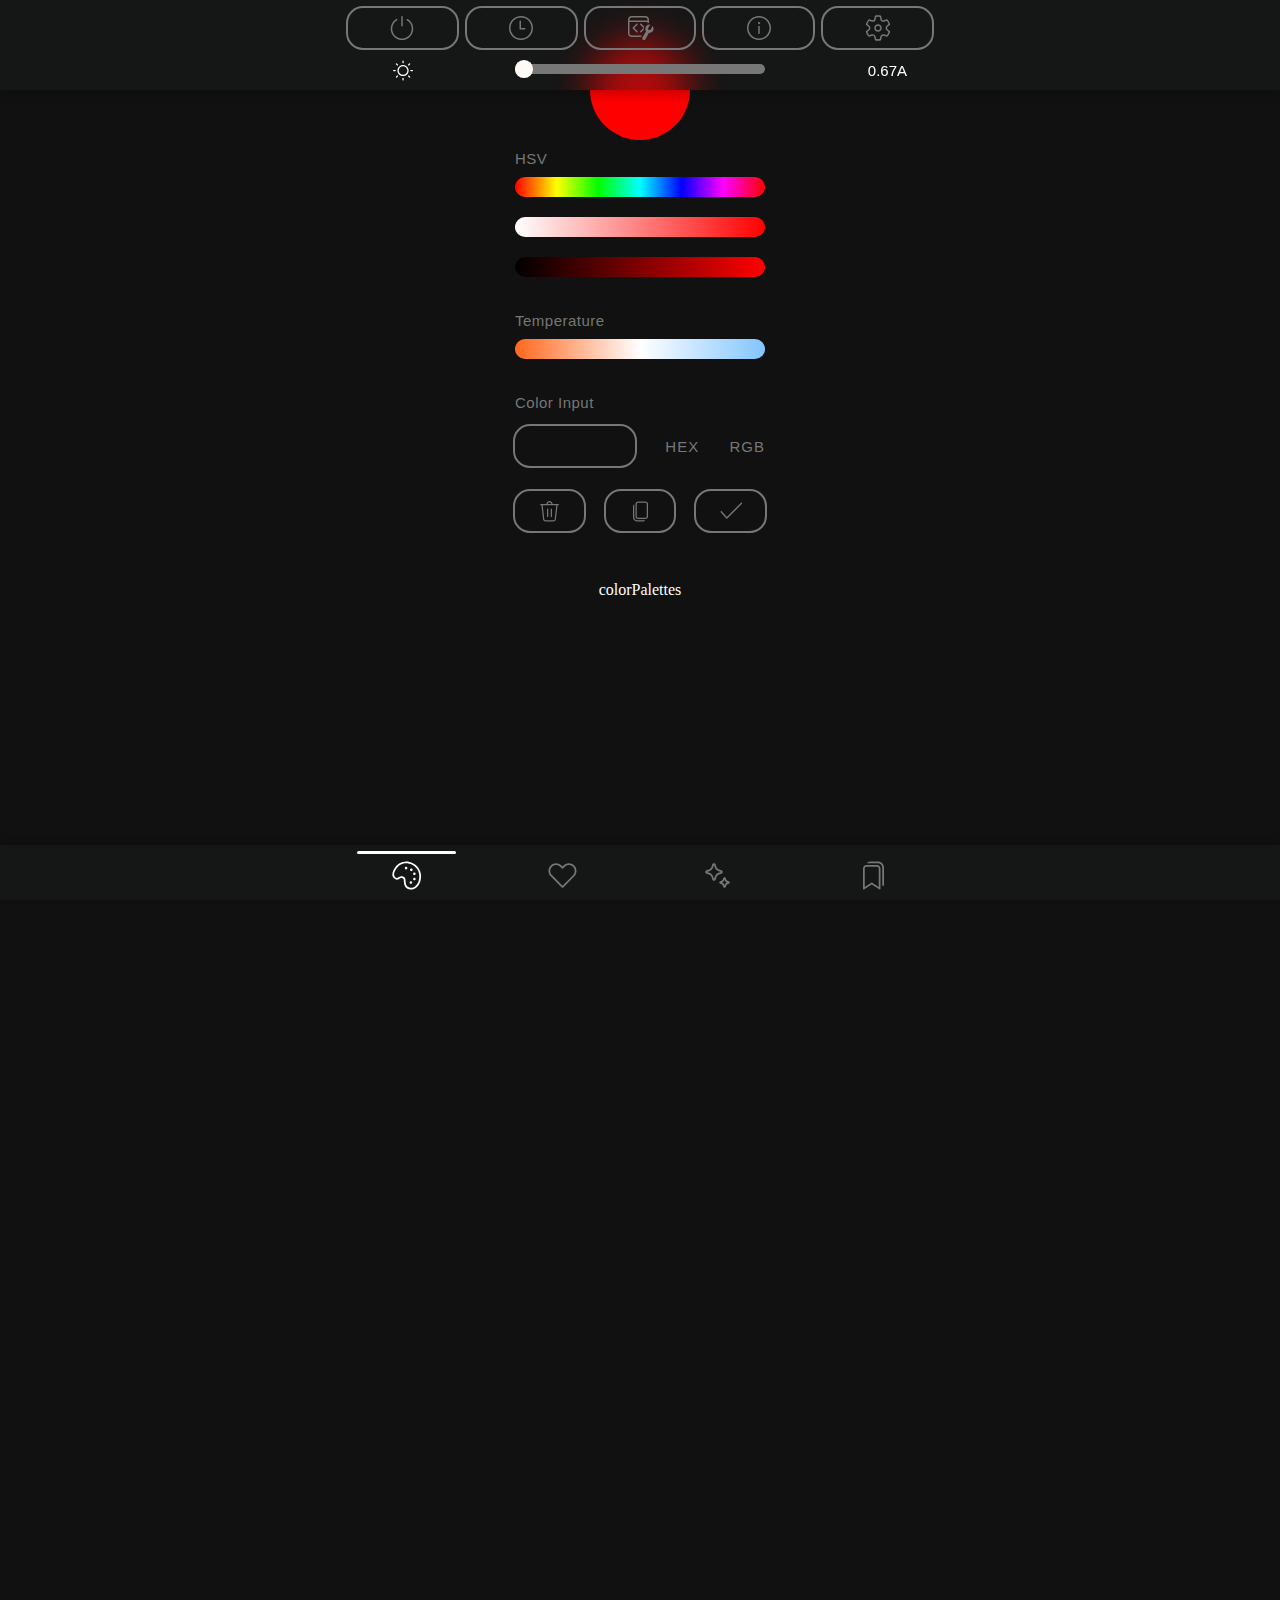
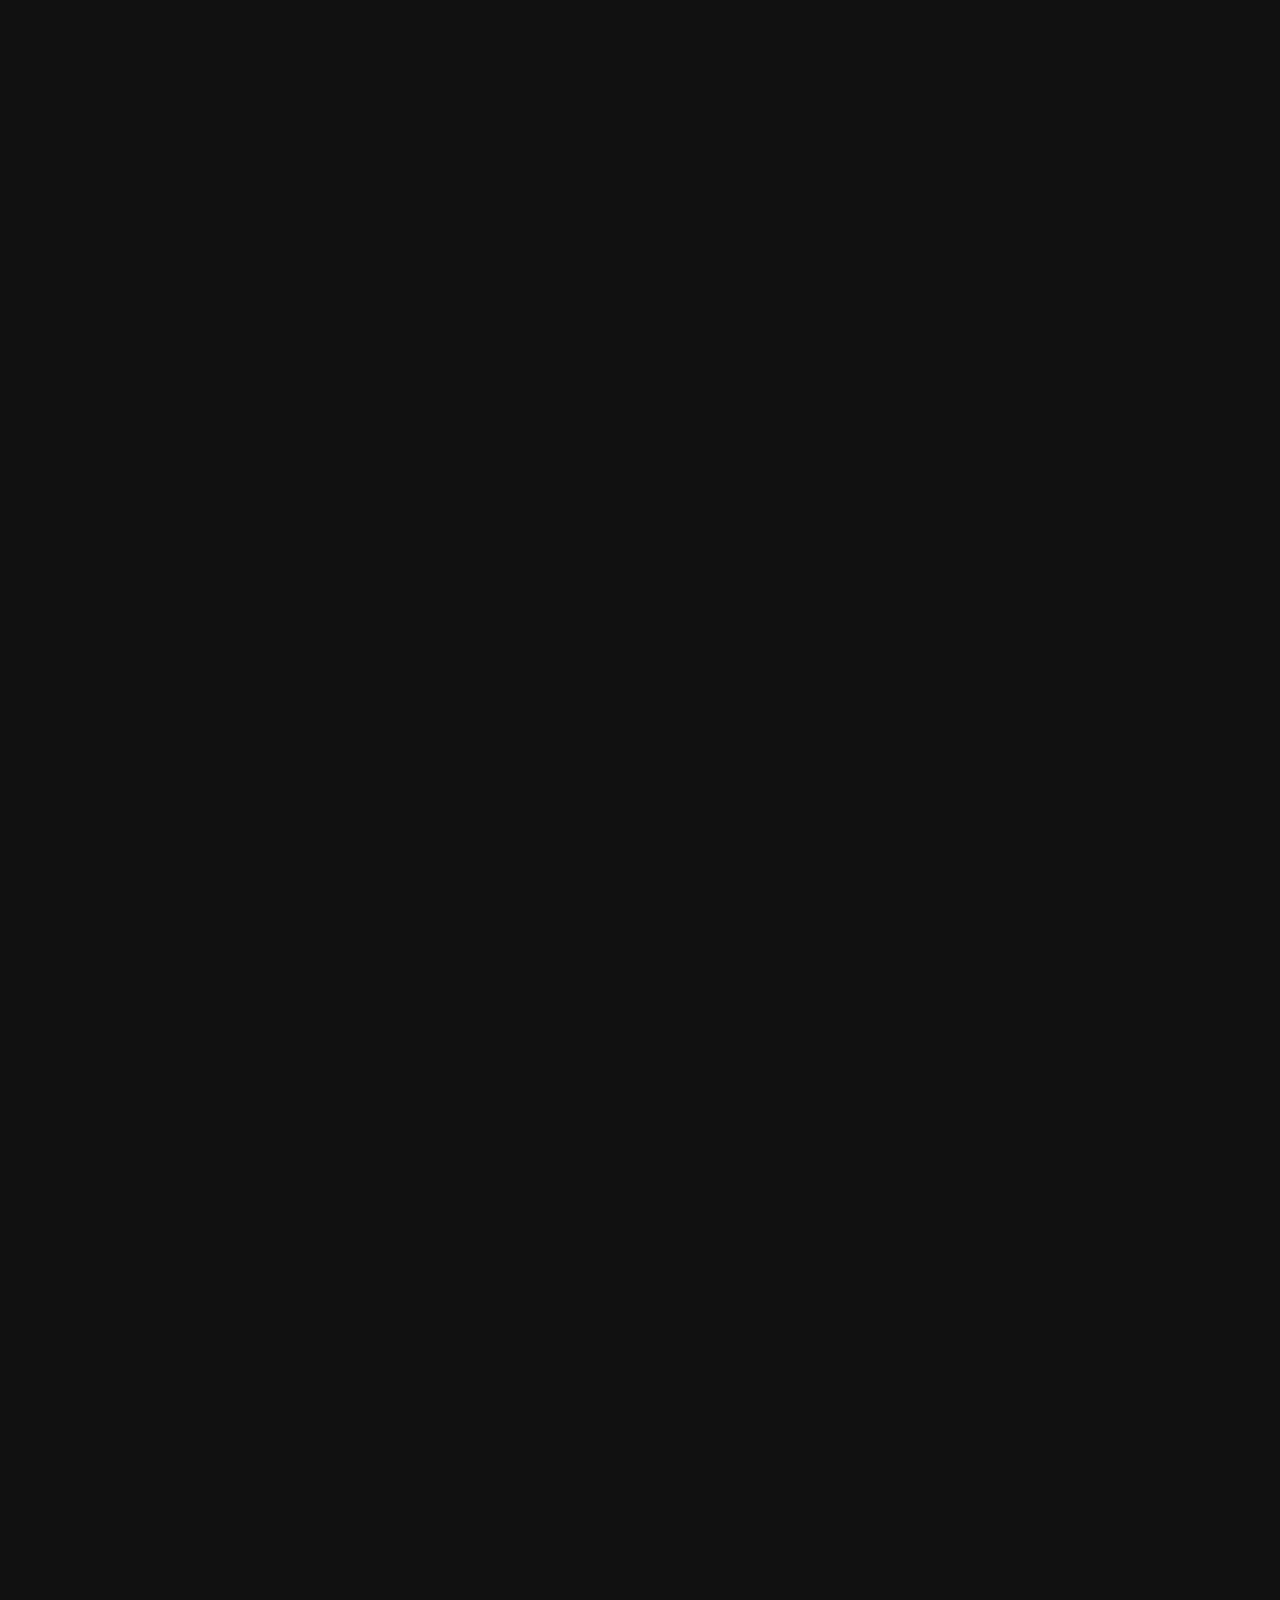
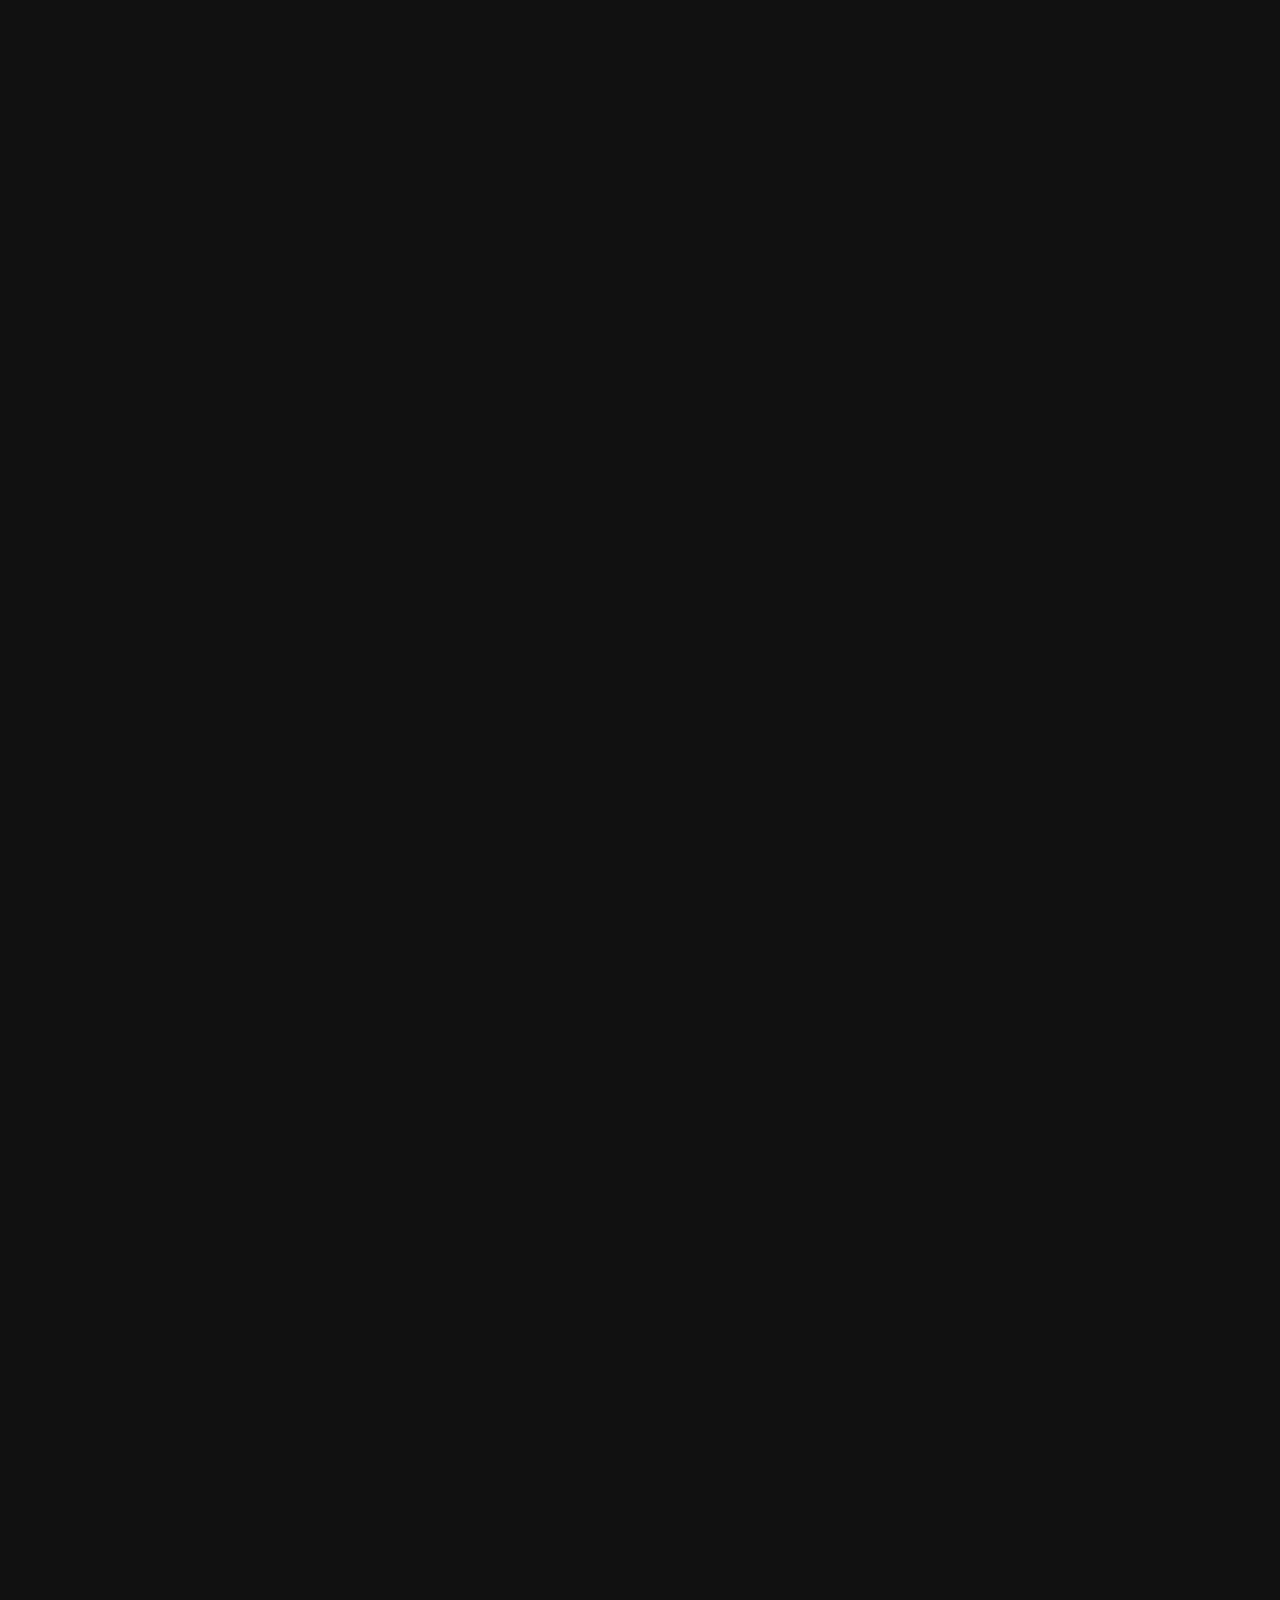
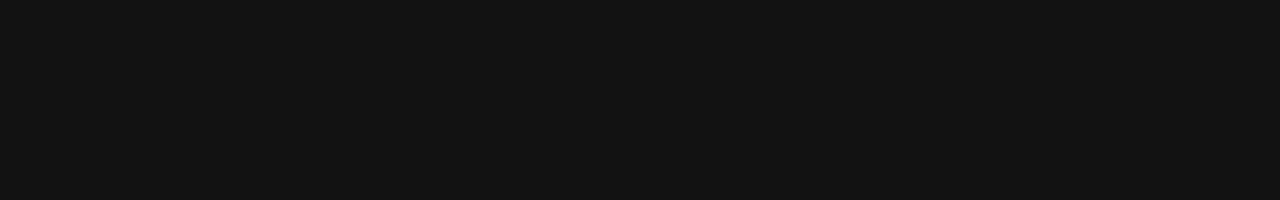
<file: BetterWLED.html>
<!DOCTYPE html>
<html lang="en">

<!-- repository-name =  wled  -->

<head>
    <link
        href="https://fonts.googleapis.com/css2?family=League+Spartan:wght@100;200;300;400;500;600;700;800;900&display=swap"
        rel="stylesheet">
    <link
        href="https://fonts.googleapis.com/css2?family=Noto+Sans:wght@100;200;300;400;500;600;700;800;900&display=swap"
        rel="stylesheet">
    <link rel="manifest" href="/wled/manifest.json">
    <link rel="stylesheet" href="styles.css">
    <script>
        if ('serviceWorker' in navigator) {
            window.addEventListener('load', () => {
                navigator.serviceWorker.register('/service-worker.js').then((registration) => {
                    console.log('Service Worker registriert:', registration);
                }).catch((error) => {
                    console.error('Service Worker-Registrierung fehlgeschlagen:', error);
                });
            });
        }
    </script>
    <script src="wled.js"></script>
    <meta charset="UTF-8">
    <meta name="viewport" content="width=device-width, initial-scale=1.0">
    <title>BetterWLED</title>
</head>

<body id="body">
    <nav id="nav" class="settingsToggle">
        <div id="navContent">
            <div id="navPower" class="navItem ">
                <svg fill="none" height="30" viewBox="0 0 20 20" width="30" xmlns="http://www.w3.org/2000/svg">
                    <path
                        d="M10.5 2.5C10.5 2.22386 10.2761 2 10 2C9.72386 2 9.5 2.22386 9.5 2.5V8.5C9.5 8.77614 9.72386 9 10 9C10.2761 9 10.5 8.77614 10.5 8.5V2.5Z" />
                    <path
                        d="M13.7432 4.00089C13.5039 3.86307 13.1982 3.94533 13.0604 4.18462C12.9226 4.42391 13.0048 4.72962 13.2441 4.86744C14.4843 5.58172 15.454 6.68534 16.0029 8.00706C16.5518 9.32878 16.6492 10.7947 16.2798 12.1774C15.9105 13.5601 15.0952 14.7822 13.9603 15.6542C12.8255 16.5262 11.4346 16.9993 10.0034 17C8.57224 17.0008 7.18084 16.5291 6.04508 15.6584C4.90932 14.7876 4.0927 13.5663 3.72193 12.184C3.35115 10.8017 3.44695 9.33564 3.99446 8.01335C4.54197 6.69105 5.51058 5.58642 6.75 4.87084C6.98915 4.73277 7.07109 4.42697 6.93302 4.18783C6.79495 3.94868 6.48915 3.86674 6.25 4.00481C4.8199 4.83048 3.70227 6.10506 3.07053 7.63078C2.43879 9.15651 2.32825 10.8481 2.75607 12.443C3.18388 14.038 4.12613 15.4472 5.43663 16.4519C6.74712 17.4567 8.35259 18.0009 10.0039 18C11.6553 17.9991 13.2602 17.4533 14.5696 16.4472C15.879 15.441 16.8198 14.0309 17.246 12.4355C17.6721 10.84 17.5598 9.1486 16.9265 7.62353C16.2931 6.09847 15.1742 4.82507 13.7432 4.00089Z" />
                </svg>
            </div>
            <div class="navItem">
                <svg fill="none" height="30" viewBox="0 0 20 20" width="30" xmlns="http://www.w3.org/2000/svg">
                    <path
                        d="M10 2C14.4183 2 18 5.58172 18 10C18 14.4183 14.4183 18 10 18C5.58172 18 2 14.4183 2 10C2 5.58172 5.58172 2 10 2ZM10 3C6.13401 3 3 6.13401 3 10C3 13.866 6.13401 17 10 17C13.866 17 17 13.866 17 10C17 6.13401 13.866 3 10 3ZM9.5 5C9.74546 5 9.94961 5.17688 9.99194 5.41012L10 5.5V10H12.5C12.7761 10 13 10.2239 13 10.5C13 10.7455 12.8231 10.9496 12.5899 10.9919L12.5 11H9.5C9.25454 11 9.05039 10.8231 9.00806 10.5899L9 10.5V5.5C9 5.22386 9.22386 5 9.5 5Z" />
                </svg>
            </div>
            <div class="navItem">
                <svg fill="none" height="30" viewBox="0 0 20 20" width="30" xmlns="http://www.w3.org/2000/svg">
                    <path
                        d="M2 4.50098C2 3.12026 3.11929 2.00098 4.5 2.00098H13.5C14.8807 2.00098 16 3.12027 16 4.50098V6.71196C15.6583 6.73772 15.3217 6.80971 15 6.92538V5.9997H3V13.501C3 14.3294 3.67157 15.001 4.5 15.001H11.1909L10.7521 15.761C10.7068 15.8395 10.6669 15.9196 10.6325 16.001H4.5C3.11929 16.001 2 14.8817 2 13.501V4.50098ZM4.49902 2.99976C3.6706 2.99976 2.99902 3.67133 2.99902 4.49976V4.99976H14.999V4.49976C14.999 3.67133 14.3275 2.99976 13.499 2.99976H4.49902Z" />
                    <path
                        d="M13.874 9.09133C13.3112 10.0661 13.406 11.2401 14.0207 12.0996L11.6181 16.261C11.2983 16.8149 11.4881 17.5232 12.042 17.843C12.5959 18.1628 13.3042 17.973 13.624 17.4191L16.0311 13.2499C17.0757 13.3435 18.1291 12.8389 18.6881 11.8708C19.2932 10.8227 19.1381 9.54442 18.394 8.67422L17.0834 10.9443C16.8276 11.3874 16.261 11.5392 15.8178 11.2834C15.3747 11.0276 15.2229 10.4609 15.4787 10.0178L16.7893 7.74773C15.6637 7.53838 14.4791 8.04327 13.874 9.09133Z" />
                    <path
                        d="M12.5605 11.1451C12.4382 10.4626 12.5022 9.74331 12.7749 9.06877L10.8523 7.14617C10.657 6.95091 10.3404 6.95091 10.1452 7.14617C9.9499 7.34143 9.9499 7.65802 10.1452 7.85328L12.2916 9.99972L10.1452 12.1462C9.9499 12.3414 9.9499 12.658 10.1452 12.8533C10.3404 13.0485 10.657 13.0485 10.8523 12.8533L12.5605 11.1451Z" />
                    <path
                        d="M8.35227 7.85328C8.54753 7.65802 8.54753 7.34143 8.35227 7.14617C8.15701 6.95091 7.84043 6.95091 7.64516 7.14617L5.14516 9.64618C4.9499 9.84144 4.9499 10.158 5.14517 10.3533L7.64517 12.8533C7.84043 13.0485 8.15701 13.0485 8.35227 12.8533C8.54753 12.658 8.54753 12.3414 8.35227 12.1462L6.20583 9.99973L8.35227 7.85328Z" />
                </svg>
            </div>
            <div id="navInfo" class="navItem">
                <svg fill="none" height="30" viewBox="0 0 20 20" width="30" xmlns="http://www.w3.org/2000/svg">
                    <path
                        d="M10.4921 8.91012C10.4497 8.67687 10.2456 8.49999 10.0001 8.49999C9.72397 8.49999 9.50011 8.72385 9.50011 8.99999V13.5021L9.50817 13.592C9.55051 13.8253 9.75465 14.0021 10.0001 14.0021C10.2763 14.0021 10.5001 13.7783 10.5001 13.5021V8.99999L10.4921 8.91012Z"
                        f />
                    <path
                        d="M10.7988 6.74999C10.7988 6.33578 10.463 5.99999 10.0488 5.99999C9.63461 5.99999 9.29883 6.33578 9.29883 6.74999C9.29883 7.16421 9.63461 7.49999 10.0488 7.49999C10.463 7.49999 10.7988 7.16421 10.7988 6.74999Z" />
                    <path
                        d="M18 10C18 5.58172 14.4183 2 10 2C5.58172 2 2 5.58172 2 10C2 14.4183 5.58172 18 10 18C14.4183 18 18 14.4183 18 10ZM3 10C3 6.13401 6.13401 3 10 3C13.866 3 17 6.13401 17 10C17 13.866 13.866 17 10 17C6.13401 17 3 13.866 3 10Z" />
                </svg>
            </div>
            <div id="navSettings" class="navItem">
                <svg fill="none" height="30" viewBox="0 0 20 20" width="30" xmlns="http://www.w3.org/2000/svg">
                    <path
                        d="M1.91075 7.38266C2.28004 6.24053 2.88839 5.19213 3.69109 4.30364C3.82683 4.15339 4.03978 4.09984 4.23044 4.16802L6.14873 4.85392C6.6688 5.03977 7.24107 4.76883 7.42692 4.24875C7.4452 4.19762 7.45927 4.14507 7.469 4.09173L7.83446 2.08573C7.8708 1.88627 8.02398 1.7285 8.22227 1.6863C8.80246 1.5628 9.39734 1.5 10 1.5C10.6023 1.5 11.1968 1.56273 11.7767 1.68607C11.9749 1.72824 12.1281 1.88591 12.1645 2.08529L12.531 4.09165C12.6301 4.63497 13.1509 4.9951 13.6942 4.89601C13.7476 4.88627 13.8002 4.87219 13.8512 4.85395L15.7696 4.16802C15.9602 4.09984 16.1732 4.15339 16.3089 4.30364C17.1116 5.19213 17.72 6.24053 18.0893 7.38266C18.1516 7.57534 18.0915 7.78658 17.9371 7.91764L16.3823 9.23773C15.9613 9.5952 15.9098 10.2263 16.2673 10.6473C16.3024 10.6887 16.3409 10.7271 16.3823 10.7623L17.9371 12.0824C18.0915 12.2134 18.1516 12.4247 18.0893 12.6173C17.72 13.7595 17.1116 14.8079 16.3089 15.6964C16.1732 15.8466 15.9602 15.9002 15.7696 15.832L13.8513 15.1461C13.3312 14.9602 12.759 15.2312 12.5731 15.7512C12.5548 15.8024 12.5408 15.8549 12.531 15.9085L12.1645 17.9147C12.1281 18.1141 11.9749 18.2718 11.7767 18.3139C11.1968 18.4373 10.6023 18.5 10 18.5C9.39734 18.5 8.80246 18.4372 8.22227 18.3137C8.02398 18.2715 7.8708 18.1137 7.83446 17.9143L7.46902 15.9084C7.36993 15.365 6.84916 15.0049 6.30583 15.104C6.25241 15.1137 6.19987 15.1278 6.14881 15.1461L4.23044 15.832C4.03978 15.9002 3.82683 15.8466 3.69109 15.6964C2.88839 14.8079 2.28004 13.7595 1.91075 12.6173C1.84845 12.4247 1.90852 12.2134 2.06289 12.0824L3.61773 10.7623C4.03872 10.4048 4.09021 9.77373 3.73274 9.35274C3.69759 9.31135 3.65913 9.27288 3.61775 9.23775L2.06289 7.91764C1.90852 7.78658 1.84845 7.57534 1.91075 7.38266ZM2.9713 7.37709L4.26499 8.47546C4.34778 8.54576 4.42471 8.62269 4.49501 8.70548C5.20995 9.54746 5.10697 10.8096 4.26497 11.5246L2.9713 12.6229C3.26335 13.4051 3.6848 14.1322 4.21623 14.7751L5.81221 14.2044C5.91449 14.1679 6.01958 14.1397 6.12643 14.1202C7.21307 13.922 8.25462 14.6423 8.45281 15.729L8.75678 17.3975C9.16465 17.4655 9.58 17.5 10 17.5C10.4197 17.5 10.8348 17.4656 11.2424 17.3976L11.5472 15.7289C11.5667 15.6221 11.5949 15.517 11.6314 15.4147C12.0031 14.3746 13.1477 13.8327 14.1879 14.2044L15.7838 14.7751C16.3152 14.1322 16.7367 13.4051 17.0287 12.6229L15.735 11.5245C15.6522 11.4542 15.5753 11.3773 15.505 11.2945C14.7901 10.4525 14.8931 9.1904 15.7351 8.47544L17.0287 7.37709C16.7367 6.59486 16.3152 5.86783 15.7838 5.22494L14.1878 5.79559C14.0855 5.83214 13.9804 5.8603 13.8736 5.87979C12.787 6.07796 11.7454 5.3577 11.5473 4.27119L11.2424 2.60235C10.8348 2.53443 10.4197 2.5 10 2.5C9.58 2.5 9.16465 2.53448 8.75678 2.60249L8.45279 4.27105C8.43331 4.37791 8.40515 4.48299 8.3686 4.58527C7.99689 5.62542 6.85236 6.1673 5.81213 5.79556L4.21623 5.22494C3.6848 5.86783 3.26335 6.59486 2.9713 7.37709ZM7.50001 10C7.50001 8.61929 8.6193 7.5 10 7.5C11.3807 7.5 12.5 8.61929 12.5 10C12.5 11.3807 11.3807 12.5 10 12.5C8.6193 12.5 7.50001 11.3807 7.50001 10ZM8.50001 10C8.50001 10.8284 9.17159 11.5 10 11.5C10.8284 11.5 11.5 10.8284 11.5 10C11.5 9.17157 10.8284 8.5 10 8.5C9.17159 8.5 8.50001 9.17157 8.50001 10Z" />
                </svg>
            </div>
        </div>
        <div id="navBrightnessContent">
            <svg fill="none" height="25" viewBox="0 0 20 20" width="25" xmlns="http://www.w3.org/2000/svg">
                <path
                    d="M10.0262 15.7983C10.2717 15.7983 10.4759 15.9751 10.5182 16.2084L10.5262 16.2983V17.5121C10.5262 17.7883 10.3024 18.0121 10.0262 18.0121C9.78079 18.0121 9.57664 17.8352 9.5343 17.602L9.52625 17.5121V16.2983C9.52625 16.0221 9.7501 15.7983 10.0262 15.7983ZM14.8236 14.0896L15.6819 14.9479C15.8771 15.1432 15.8771 15.4597 15.6819 15.655C15.4866 15.8503 15.17 15.8503 14.9748 15.655L14.1165 14.7967C13.9212 14.6014 13.9212 14.2848 14.1165 14.0896C14.3117 13.8943 14.6283 13.8943 14.8236 14.0896ZM5.93564 14.0896C6.1309 14.2848 6.1309 14.6014 5.93564 14.7967L5.07733 15.655C4.88207 15.8503 4.56548 15.8503 4.37022 15.655C4.17496 15.4597 4.17496 15.1432 4.37022 14.9479L5.22854 14.0896C5.4238 13.8943 5.74038 13.8943 5.93564 14.0896ZM10.0366 5.5341C12.5116 5.5341 14.518 7.54052 14.518 10.0156C14.518 12.4906 12.5116 14.497 10.0366 14.497C7.56154 14.497 5.55512 12.4906 5.55512 10.0156C5.55512 7.54052 7.56154 5.5341 10.0366 5.5341ZM10.0366 6.5341C8.11382 6.5341 6.55512 8.0928 6.55512 10.0156C6.55512 11.9383 8.11382 13.497 10.0366 13.497C11.9593 13.497 13.518 11.9383 13.518 10.0156C13.518 8.0928 11.9593 6.5341 10.0366 6.5341ZM17.5145 9.53307C17.7906 9.53307 18.0145 9.75693 18.0145 10.0331C18.0145 10.2785 17.8376 10.4827 17.6044 10.525L17.5145 10.5331H16.3006C16.0245 10.5331 15.8006 10.3092 15.8006 10.0331C15.8006 9.78761 15.9775 9.58346 16.2108 9.54112L16.3006 9.53307H17.5145ZM3.75803 9.50976C4.03417 9.50976 4.25803 9.73361 4.25803 10.0098C4.25803 10.2552 4.08115 10.4594 3.8479 10.5017L3.75803 10.5098H2.54419C2.26805 10.5098 2.04419 10.2859 2.04419 10.0098C2.04419 9.7643 2.22106 9.56015 2.45431 9.51781L2.54419 9.50976H3.75803ZM5.00808 4.32367L5.07733 4.38153L5.93564 5.23984C6.1309 5.4351 6.1309 5.75168 5.93564 5.94695C5.76208 6.12051 5.49265 6.1398 5.29778 6.0048L5.22854 5.94695L4.37022 5.08863C4.17496 4.89337 4.17496 4.57679 4.37022 4.38153C4.54379 4.20796 4.81321 4.18867 5.00808 4.32367ZM15.6819 4.38153C15.8554 4.55509 15.8747 4.82452 15.7397 5.01938L15.6819 5.08863L14.8236 5.94695C14.6283 6.14221 14.3117 6.14221 14.1165 5.94695C13.9429 5.77338 13.9236 5.50396 14.0586 5.30909L14.1165 5.23984L14.9748 4.38153C15.17 4.18626 15.4866 4.18626 15.6819 4.38153ZM10.0295 2.02441C10.275 2.02441 10.4791 2.20129 10.5215 2.43454L10.5295 2.52441V3.73825C10.5295 4.0144 10.3057 4.23825 10.0295 4.23825C9.78407 4.23825 9.57992 4.06138 9.53759 3.82813L9.52953 3.73825V2.52441C9.52953 2.24827 9.75339 2.02441 10.0295 2.02441Z" />
            </svg>
            <div id="brightness">
                <input type="range" id="brightnessSlider" min="0" max="255" value="0">
                <div id="brightnessGradient"></div>
            </div>
            <p class="amps">0.67A</p>
        </div>
    </nav>
    <main id="overlay" class="settingsToggle">
        <div id="overlaySvg">
            <svg id="wledsvg" width="400px" viewBox="0 0 500 100" height="70px" xmlns:svg="http://www.w3.org/2000/svg">
                <path
                    d="m 40.894719,30.273239 v 7.89111 h 7.891112 7.891113 v -7.89111 h -7.891113 z m 0,7.89111 h -7.891113 v 7.891111 h -7.891112 v 7.889431 7.89111 h 7.891112 v -7.89111 h 7.891113 V 46.05546 Z M 25.112494,61.836001 H 17.221381 9.3302685 v 7.89111 h 7.8911125 7.891113 z M 72.457487,30.273239 v 7.89111 7.891111 7.889431 7.89111 7.89111 h 7.891113 7.89111 7.89111 v -7.89111 H 88.23971 80.3486 v -7.89111 h 7.89111 7.89111 V 46.05546 H 88.23971 80.3486 v -7.891111 h 7.89111 7.89111 v -7.89111 H 88.23971 80.3486 Z m 23.673333,7.89111 v 7.891111 h 7.89111 v -7.891111 z m 0,15.780542 v 7.89111 h 7.89111 v -7.89111 z m 23.67333,-23.671652 v 7.89111 h 7.89111 7.88944 7.8911 v -7.89111 h -7.8911 -7.88944 z m 0,7.89111 h -7.89111 v 7.891111 7.889431 7.89111 h 7.89111 v -7.89111 h 7.89111 7.88944 V 46.05546 h -7.88944 -7.89111 z m 0,23.671652 v 7.89111 h 7.89111 7.88944 7.8911 v -7.89111 h -7.8911 -7.88944 z m 31.56277,-31.562762 v 7.89111 h 7.89111 7.89111 v 7.891111 7.889431 h 7.89111 V 46.05546 38.164349 h 7.89112 v -7.89111 h -7.89112 -7.89111 -7.89111 z m 15.78222,23.671652 h -7.89111 v 7.89111 7.89111 h 7.89111 v -7.89111 z M 190.8208,30.273239 v 7.89111 h 7.89111 7.89111 v 7.891111 7.889431 h 7.89112 V 46.05546 38.164349 h 7.89111 v -7.89111 h -7.89111 -7.89112 -7.89111 z m 15.78222,23.671652 h -7.89111 v 7.89111 7.89111 h 7.89111 v -7.89111 z m 31.56446,-23.671652 v 7.89111 h 7.89111 7.88943 7.89111 v -7.89111 h -7.89111 -7.88943 z m 0,7.89111 h -7.89112 v 7.891111 7.889431 7.89111 h 7.89112 v -7.89111 h 7.89111 7.88943 V 46.05546 h -7.88943 -7.89111 z m 0,23.671652 v 7.89111 h 7.89111 7.88943 7.89111 v -7.89111 h -7.89111 -7.88943 z m 31.56276,-31.562762 v 7.89111 7.891111 7.889431 7.89111 7.89111 h 7.89111 v -7.89111 -7.89111 h 7.89112 v 7.89111 h 7.89111 v -7.89111 -7.889431 h -7.89111 -7.89112 v -7.891111 h 7.89112 7.89111 v -7.89111 h -7.89111 -7.89112 z m 23.67334,7.89111 v 7.891111 h 7.89111 v -7.891111 z m 0,23.671652 v 7.89111 h 7.89111 v -7.89111 z m 39.45388,-31.562762 v 7.89111 h 7.89111 v -7.89111 z m 0,7.89111 h -7.89111 v 7.891111 7.889431 7.89111 h 7.89111 v -7.89111 -7.889431 z m 0,23.671652 v 7.89111 h 7.89111 v -7.89111 z m 7.89111,0 h 7.89111 v -7.89111 -7.889431 h -7.89111 v 7.889431 z m 7.89111,0 v 7.89111 h 7.89112 v -7.89111 z m 7.89112,0 h 7.89111 v -7.89111 -7.889431 -7.891111 h -7.89111 v 7.891111 7.889431 z m 0,-23.671652 v -7.89111 h -7.89112 v 7.89111 z m 23.67165,-7.89111 v 7.89111 7.891111 h 7.89111 v -7.891111 -7.89111 z m 0,15.782221 h -7.89111 v 7.889431 7.89111 h 7.89111 v -7.89111 z m 0,15.780541 v 7.89111 h 7.89111 7.89112 7.89111 v -7.89111 h -7.89111 -7.89112 z m 39.45556,-31.562762 v 7.89111 h 7.89112 7.88942 7.89112 v -7.89111 h -7.89112 -7.88942 z m 0,7.89111 h -7.89111 v 7.891111 7.889431 7.89111 h 7.89111 v -7.89111 h 7.89112 7.88942 V 46.05546 h -7.88942 -7.89112 z m 0,23.671652 v 7.89111 h 7.89112 7.88942 7.89112 v -7.89111 h -7.89112 -7.88942 z m 39.45388,-31.562762 v 7.89111 h 7.89112 v 7.891111 7.889431 7.89111 h -7.89112 v 7.89111 h 7.89112 7.89111 7.89111 v -7.89111 h -7.89111 v -7.89111 -7.889431 -7.891111 h 7.89111 v -7.89111 h -7.89111 -7.89111 z m 23.67334,7.89111 v 7.891111 7.889431 7.89111 h 7.89111 v -7.89111 -7.889431 -7.891111 z m -23.67334,0 h -7.89111 v 7.891111 h 7.89111 z" />
            </svg>
        </div>
        <div id="overlayContent">
            <div class="infoText">
                <p>Signal strength</p>
                <p id="I_SignalStrength"></p>
            </div>
            <div class="infoText">
                <p>IP</p>
                <p id="I_IP"></p>
            </div>
            <div class="infoText">
                <p>Uptime</p>
                <p id="I_Uptime"></p>
            </div>
            <div class="infoText">
                <p>Time</p>
                <p id="I_Time"></p>
            </div>
            <div class="infoText">
                <p>Leds</p>
                <p id="I_Leds"></p>
            </div>
            <div class="infoText">
                <p>Current</p>
                <p id="I_Current"></p>
            </div>
            <div class="infoText">
                <p>Max current</p>
                <p id="I_MaxCurrent"></p>
            </div>
            <div class="infoText">
                <p>Free heap</p>
                <p id="I_FreeHeap"></p>
            </div>
            <div class="infoText">
                <p>MAC</p>
                <p id="I_MAC"></p>
            </div>
            <div class="infoText">
                <p>Build</p>
                <p id="I_Build"></p>
            </div>
            <div class="infoText">
                <p>Environment</p>
                <p id="I_Environment"></p>
            </div>
            <div id="infoButtons">
                <div id="infoReboot">
                    <svg fill="none" height="25" viewBox="0 0 20 20" width="25" xmlns="http://www.w3.org/2000/svg">
                        <path
                            d="M11.4142 3.63601C11.6095 3.44074 11.6095 3.12416 11.4142 2.9289L9.29289 0.807579C9.09763 0.612317 8.78104 0.612317 8.58578 0.807579C8.39052 1.00284 8.39052 1.31942 8.58578 1.51469L9.58264 2.51154C7.80518 2.61008 6.05488 3.33851 4.69671 4.69668C1.76776 7.62561 1.76776 12.3743 4.69671 15.3033C4.95359 15.5602 5.2247 15.7947 5.50757 16.0068C5.72852 16.1724 6.04191 16.1276 6.20756 15.9066C6.3732 15.6857 6.32838 15.3723 6.10743 15.2067C5.86235 15.0229 5.6271 14.8194 5.40382 14.5962C2.8654 12.0578 2.8654 7.94219 5.40382 5.40378C6.68997 4.11764 8.38002 3.48321 10.0664 3.50031C10.0915 3.50057 10.1162 3.49897 10.1404 3.49564L8.58578 5.05022C8.39052 5.24548 8.39052 5.56206 8.58578 5.75733C8.78104 5.95259 9.09763 5.95259 9.29289 5.75733L11.4142 3.63601ZM8.58578 16.3639C8.39052 16.5592 8.39052 16.8758 8.58578 17.071L10.7071 19.1924C10.9024 19.3876 11.219 19.3876 11.4142 19.1924C11.6095 18.9971 11.6095 18.6805 11.4142 18.4853L10.4174 17.4884C12.1948 17.3899 13.9451 16.6614 15.3033 15.3033C18.2322 12.3743 18.2322 7.6256 15.3033 4.69666C15.0464 4.43978 14.7753 4.20526 14.4924 3.99318C14.2715 3.82754 13.9581 3.87236 13.7924 4.09331C13.6268 4.31425 13.6716 4.62764 13.8926 4.79329C14.1377 4.97703 14.3729 5.18049 14.5962 5.40377C17.1346 7.94218 17.1346 12.0578 14.5962 14.5962C13.31 15.8823 11.62 16.5167 9.9336 16.4996C9.90849 16.4994 9.88379 16.501 9.85963 16.5043L11.4142 14.9497C11.6095 14.7545 11.6095 14.4379 11.4142 14.2426C11.219 14.0474 10.9024 14.0474 10.7071 14.2426L8.58578 16.3639Z" />
                    </svg>
                </div>
                <div id="infoRefresh">Refresh</div>
                <div id="infoClose">
                    <svg fill="none" height="25" viewBox="0 0 20 20" width="25" xmlns="http://www.w3.org/2000/svg">
                        <path
                            d="M4.08859 4.21569L4.14645 4.14645C4.32001 3.97288 4.58944 3.9536 4.78431 4.08859L4.85355 4.14645L10 9.293L15.1464 4.14645C15.32 3.97288 15.5894 3.9536 15.7843 4.08859L15.8536 4.14645C16.0271 4.32001 16.0464 4.58944 15.9114 4.78431L15.8536 4.85355L10.707 10L15.8536 15.1464C16.0271 15.32 16.0464 15.5894 15.9114 15.7843L15.8536 15.8536C15.68 16.0271 15.4106 16.0464 15.2157 15.9114L15.1464 15.8536L10 10.707L4.85355 15.8536C4.67999 16.0271 4.41056 16.0464 4.21569 15.9114L4.14645 15.8536C3.97288 15.68 3.9536 15.4106 4.08859 15.2157L4.14645 15.1464L9.293 10L4.14645 4.85355C3.97288 4.67999 3.9536 4.41056 4.08859 4.21569L4.14645 4.14645L4.08859 4.21569Z" />
                    </svg>
                </div>
            </div>
        </div>
    </main>
    <main id="main1" class="mainContent settingsToggle">
        <div id="colorPicker">
            <div id="colorDisplay"></div>
            <h1 class="mainInfoText">HSV</h1>
            <div class="slider-container">
                <input type="range" id="hue" class="slider" min="0" max="360" value="0">
                <div class="gradient1" id="hueGradient"></div>
                <div class="gradient2" id="hueGradientThumb"></div>
            </div>
            <div class="slider-container">
                <input type="range" id="saturation" class="slider" min="0" max="100" value="100">
                <div class="gradient2" id="saturationGradientThumb"></div>
                <div class="gradient1" id="saturationGradient"></div>
            </div>
            <div class="slider-container">
                <input type="range" id="value" class="slider" min="0" max="100" value="100">
                <div class="gradient1" id="valueGradient"></div>
                <div class="gradient2" id="valueGradientThumb"></div>
            </div>
            <h1 class="mainInfoText">Temperature</h1>
            <div class="slider-container">
                <input type="range" id="temperature" class="slider" min="0" max="500">
                <div class="gradient1" id="temperatureGradient"></div>
                <div class="gradient2" id="temperatureGradientThumb"></div>
            </div>
            <h1 class="mainInfoText">Color Input</h1>
            <div id="colorInputContent">
                <input type="text" id="colorInput" maxlength="11" autocomplete="off">
                <h1 id="Input_hex">HEX</h1>
                <h1 id="Input_rgb">RGB</h1>
            </div>
            <div id="colorBtnContent">
                <div id="colorInputClearBtn" class="colorInputBtn">
                    <svg fill="none" height="25" viewBox="0 0 20 20" width="25" xmlns="http://www.w3.org/2000/svg">
                        <path
                            d="M11.5 4C11.5 3.17157 10.8284 2.5 10 2.5C9.17157 2.5 8.5 3.17157 8.5 4H7.5C7.5 2.61929 8.61929 1.5 10 1.5C11.3807 1.5 12.5 2.61929 12.5 4H17C17.2761 4 17.5 4.22386 17.5 4.5C17.5 4.77614 17.2761 5 17 5H16.446L15.1499 16.2292C15.0335 17.2384 14.179 18 13.1631 18H6.83688C5.821 18 4.9665 17.2384 4.85006 16.2292L3.553 5H3C2.75454 5 2.55039 4.82312 2.50806 4.58988L2.5 4.5C2.5 4.22386 2.72386 4 3 4H11.5ZM15.438 5H4.561L5.84347 16.1146C5.90169 16.6192 6.32894 17 6.83688 17H13.1631C13.6711 17 14.0983 16.6192 14.1565 16.1146L15.438 5ZM8.5 7.5C8.74546 7.5 8.94961 7.65477 8.99194 7.85886L9 7.9375V14.0625C9 14.3041 8.77614 14.5 8.5 14.5C8.25454 14.5 8.05039 14.3452 8.00806 14.1411L8 14.0625V7.9375C8 7.69588 8.22386 7.5 8.5 7.5ZM11.5 7.5C11.7455 7.5 11.9496 7.65477 11.9919 7.85886L12 7.9375V14.0625C12 14.3041 11.7761 14.5 11.5 14.5C11.2545 14.5 11.0504 14.3452 11.0081 14.1411L11 14.0625V7.9375C11 7.69588 11.2239 7.5 11.5 7.5Z" />
                    </svg>
                </div>
                <div id="colorInputCopyBtn" class="colorInputBtn">
                    <svg fill="none" height="25" viewBox="0 0 20 20" width="25" xmlns="http://www.w3.org/2000/svg">
                        <path
                            d="M8 2C6.89543 2 6 2.89543 6 4V14C6 15.1046 6.89543 16 8 16H14C15.1046 16 16 15.1046 16 14V4C16 2.89543 15.1046 2 14 2H8ZM7 4C7 3.44772 7.44772 3 8 3H14C14.5523 3 15 3.44772 15 4V14C15 14.5523 14.5523 15 14 15H8C7.44772 15 7 14.5523 7 14V4Z" />
                        <path
                            d="M4 6.00001C4 5.25973 4.4022 4.61339 5 4.26758V14.5C5 15.8807 6.11929 17 7.5 17H13.7324C13.3866 17.5978 12.7403 18 12 18H7.5C5.567 18 4 16.433 4 14.5V6.00001Z" />
                    </svg>
                </div>
                <div id="colorInputApplyBtn" class="colorInputBtn">
                    <svg fill="none" height="28" viewBox="0 0 20 20" width="28" xmlns="http://www.w3.org/2000/svg">
                        <path
                            d="M3.37371 10.1678C3.19025 9.96143 2.87421 9.94284 2.66782 10.1263C2.46143 10.3098 2.44284 10.6258 2.6263 10.8322L6.6263 15.3322C6.81743 15.5472 7.15013 15.557 7.35356 15.3536L17.8536 4.85355C18.0488 4.65829 18.0488 4.34171 17.8536 4.14645C17.6583 3.95118 17.3417 3.95118 17.1465 4.14645L7.02141 14.2715L3.37371 10.1678Z" />
                    </svg>
                </div>
            </div>
        </div>
        <div id="colorPalettes">colorPalettes</div>
    </main>
    <main id="main2" class="mainContent deactivated settingsToggle"></main>
    <main id="main3" class="mainContent deactivated settingsToggle"></main>
    <main id="main4" class="mainContent deactivated settingsToggle"></main>
    <footer class="settingsToggle">
        <div id="footer">
            <div class="footerbtn selectedBtn">
                <span></span>
                <svg fill="none" height="35" viewBox="0 0 20 20" width="35" xmlns="http://www.w3.org/2000/svg">
                    <path
                        d="M9.75003 6.5C10.1642 6.5 10.5 6.16421 10.5 5.75C10.5 5.33579 10.1642 5 9.75003 5C9.33582 5 9.00003 5.33579 9.00003 5.75C9.00003 6.16421 9.33582 6.5 9.75003 6.5Z" />
                    <path
                        d="M12.75 7.5C13.1642 7.5 13.5 7.16421 13.5 6.75C13.5 6.33579 13.1642 6 12.75 6C12.3358 6 12 6.33579 12 6.75C12 7.16421 12.3358 7.5 12.75 7.5Z" />
                    <path
                        d="M15.25 9C15.25 9.41421 14.9142 9.75 14.5 9.75C14.0858 9.75 13.75 9.41421 13.75 9C13.75 8.58579 14.0858 8.25 14.5 8.25C14.9142 8.25 15.25 8.58579 15.25 9Z" />
                    <path
                        d="M14.5 12.75C14.9142 12.75 15.25 12.4142 15.25 12C15.25 11.5858 14.9142 11.25 14.5 11.25C14.0858 11.25 13.75 11.5858 13.75 12C13.75 12.4142 14.0858 12.75 14.5 12.75Z" />
                    <path
                        d="M13.25 14C13.25 14.4142 12.9142 14.75 12.5 14.75C12.0858 14.75 11.75 14.4142 11.75 14C11.75 13.5858 12.0858 13.25 12.5 13.25C12.9142 13.25 13.25 13.5858 13.25 14Z" />
                    <path
                        d="M13.6972 2.99169C10.9426 1.57663 8.1432 1.7124 5.77007 3.16636C4.55909 3.9083 3.25331 5.46925 2.51605 7.05899C2.14542 7.85816 1.89915 8.70492 1.90238 9.49318C1.90566 10.2941 2.16983 11.0587 2.84039 11.6053C3.45058 12.1026 3.98165 12.353 4.49574 12.3784C5.01375 12.404 5.41804 12.1942 5.73429 12.0076C5.80382 11.9666 5.86891 11.927 5.93113 11.8892C6.17332 11.7421 6.37205 11.6214 6.62049 11.5426C6.90191 11.4534 7.2582 11.4205 7.77579 11.5787C7.96661 11.637 8.08161 11.7235 8.16212 11.8229C8.24792 11.9289 8.31662 12.0774 8.36788 12.2886C8.41955 12.5016 8.44767 12.7527 8.46868 13.0491C8.47651 13.1594 8.48379 13.2855 8.49142 13.4176C8.50252 13.6098 8.51437 13.8149 8.52974 14.0037C8.58435 14.6744 8.69971 15.4401 9.10362 16.1357C9.51764 16.8488 10.2047 17.439 11.307 17.8158C12.9093 18.3636 14.3731 17.9191 15.5126 17.0169C16.6391 16.125 17.4691 14.7761 17.8842 13.4272C19.1991 9.15377 17.6728 5.03394 13.6972 2.99169ZM6.29249 4.01905C8.35686 2.75426 10.7844 2.61959 13.2403 3.88119C16.7473 5.68275 18.1135 9.28161 16.9284 13.1332C16.5624 14.3227 15.8338 15.4871 14.8919 16.2329C13.963 16.9684 12.8486 17.286 11.6305 16.8696C10.7269 16.5607 10.2467 16.1129 9.96842 15.6336C9.68001 15.1369 9.57799 14.5556 9.52644 13.9225C9.51101 13.733 9.50132 13.5621 9.49147 13.3884C9.48399 13.2564 9.47642 13.1229 9.46618 12.9783C9.44424 12.669 9.41175 12.3499 9.33968 12.0529C9.26719 11.7541 9.14902 11.4527 8.93935 11.1937C8.72439 10.9282 8.43532 10.7346 8.06801 10.6223C7.36648 10.408 6.80266 10.4359 6.31839 10.5893C5.94331 10.7082 5.62016 10.9061 5.37179 11.0582C5.31992 11.0899 5.2713 11.1197 5.22616 11.1463C4.94094 11.3146 4.75357 11.39 4.54514 11.3796C4.33279 11.3691 4.00262 11.2625 3.47218 10.8301C3.0866 10.5158 2.90473 10.0668 2.90237 9.48908C2.89995 8.89865 3.08843 8.20165 3.42324 7.47971C4.09686 6.0272 5.28471 4.63649 6.29249 4.01905Z" />
                </svg>
            </div>
            <div class="footerbtn">
                <span></span>
                <svg fill="none" height="35" viewBox="0 0 20 20" width="35" xmlns="http://www.w3.org/2000/svg">
                    <path
                        d="M10.4965 16.8028L16.7408 10.4994C18.4252 8.78856 18.4199 6.02549 16.7239 4.31249C15.0611 2.63292 12.3961 2.5895 10.6978 4.19086C10.6612 4.22539 10.6251 4.26068 10.5894 4.29673L9.99299 4.90026L9.38843 4.28963C9.35529 4.25616 9.32175 4.22333 9.28783 4.19116C7.58595 2.57726 4.91654 2.60193 3.26122 4.2739C1.5729 5.9792 1.58114 8.75004 3.27679 10.4627L9.55368 16.8028C9.81404 17.0657 10.2362 17.0657 10.4965 16.8028ZM11.3 5.00029C12.5964 3.69135 14.7025 3.69204 16.0133 5.01604C17.3253 6.34123 17.3272 8.47734 16.0292 9.79681L16.0282 9.79783L10.0252 15.8577L3.98743 9.75919C2.67408 8.43263 2.67286 6.28953 3.97185 4.97746C5.26525 3.67106 7.36984 3.67208 8.6778 4.99319L9.63801 5.96306C9.8338 6.16082 10.1534 6.16067 10.349 5.96272L11.3 5.00029Z" />
                </svg>
            </div>
            <div class="footerbtn">
                <span></span>
                <svg fill="none" height="35" viewBox="0 0 20 20" width="35" xmlns="http://www.w3.org/2000/svg">
                    <path
                        d="M7.39804 12.8085C7.57428 12.9328 7.78476 12.9994 8.00043 12.999C8.21633 12.9992 8.42686 12.9317 8.60243 12.806C8.77993 12.6755 8.91464 12.4952 8.98943 12.288L9.43643 10.915C9.55086 10.5707 9.74391 10.2578 10.0003 10.0011C10.2566 9.74436 10.5693 9.55089 10.9134 9.436L12.3044 8.98499C12.4564 8.93064 12.5936 8.84184 12.7055 8.72555C12.8174 8.60926 12.9008 8.46865 12.9492 8.31473C12.9977 8.1608 13.0098 7.99776 12.9847 7.83836C12.9596 7.67897 12.8979 7.52756 12.8044 7.396C12.6703 7.21007 12.4794 7.07283 12.2604 7.005L10.8854 6.558C10.5409 6.44377 10.2278 6.2508 9.97087 5.99441C9.71396 5.73803 9.52035 5.42528 9.40543 5.081L8.95343 3.693C8.88113 3.49069 8.74761 3.31593 8.57143 3.193C8.43877 3.09927 8.28607 3.03779 8.12548 3.01344C7.96489 2.9891 7.80083 3.00256 7.64636 3.05275C7.49188 3.10295 7.35125 3.1885 7.23564 3.3026C7.12004 3.41669 7.03265 3.55619 6.98043 3.71L6.52343 5.11C6.40884 5.44482 6.21967 5.74923 5.97022 6.00025C5.72076 6.25126 5.41753 6.44232 5.08343 6.559L3.69243 7.007C3.54065 7.06139 3.40352 7.15017 3.29177 7.26638C3.18001 7.3826 3.09666 7.5231 3.04824 7.67688C2.99982 7.83067 2.98764 7.99357 3.01265 8.15285C3.03767 8.31213 3.0992 8.46346 3.19243 8.595C3.32027 8.77445 3.50105 8.90942 3.70943 8.981L5.08343 9.42599C5.52354 9.57248 5.90999 9.84682 6.19343 10.214C6.35585 10.4246 6.4813 10.6613 6.56443 10.914L7.01643 12.305C7.08846 12.5083 7.22179 12.6842 7.39804 12.8085ZM7.48343 5.394L8.01043 4.017L8.44943 5.394C8.61312 5.88714 8.88991 6.33516 9.25767 6.70223C9.62544 7.06929 10.074 7.34524 10.5674 7.508L11.9734 8.03699L10.5914 8.48499C10.0987 8.64929 9.65095 8.92616 9.28382 9.29363C8.9167 9.6611 8.64026 10.1091 8.47643 10.602L7.95343 11.98L7.50443 10.601C7.34335 10.1077 7.06943 9.65883 6.70443 9.29C6.3356 8.92196 5.88653 8.64437 5.39243 8.479L4.01443 7.957L5.40043 7.507C5.88672 7.33836 6.32775 7.0602 6.68943 6.694C7.04901 6.32629 7.32049 5.8818 7.48343 5.394ZM13.5353 16.851C13.6713 16.9472 13.8337 16.9989 14.0003 16.999C14.1654 16.9991 14.3264 16.9481 14.4613 16.853C14.6008 16.7545 14.7058 16.6146 14.7613 16.453L15.0093 15.691C15.0625 15.5326 15.1515 15.3885 15.2693 15.27C15.3867 15.1515 15.5307 15.0627 15.6893 15.011L16.4613 14.759C16.619 14.7045 16.7557 14.6021 16.8523 14.466C16.9257 14.363 16.9736 14.2441 16.9921 14.119C17.0106 13.9939 16.9992 13.8662 16.9588 13.7463C16.9184 13.6265 16.8501 13.518 16.7597 13.4296C16.6692 13.3412 16.5591 13.2756 16.4383 13.238L15.6743 12.989C15.5162 12.9365 15.3724 12.8478 15.2544 12.7302C15.1364 12.6125 15.0473 12.469 14.9943 12.311L14.7423 11.538C14.6886 11.3802 14.586 11.2436 14.4493 11.148C14.3473 11.0751 14.2295 11.0271 14.1056 11.0081C13.9816 10.989 13.8549 10.9994 13.7357 11.0383C13.6164 11.0772 13.508 11.1436 13.4192 11.2322C13.3304 11.3207 13.2636 11.4289 13.2243 11.548L12.9773 12.31C12.925 12.4677 12.8375 12.6113 12.7213 12.73C12.6066 12.8465 12.4667 12.9351 12.3123 12.989L11.5393 13.241C11.3803 13.2949 11.2422 13.3975 11.1447 13.5343C11.0472 13.671 10.9952 13.835 10.9961 14.0029C10.997 14.1708 11.0507 14.3342 11.1496 14.47C11.2486 14.6057 11.3877 14.7068 11.5473 14.759L12.3103 15.006C12.4692 15.0594 12.6136 15.1487 12.7323 15.267C12.8505 15.3853 12.939 15.5299 12.9903 15.689L13.2433 16.463C13.2981 16.6195 13.4001 16.7551 13.5353 16.851ZM12.6223 14.058L12.4433 13.999L12.6273 13.935C12.9291 13.8301 13.2027 13.6573 13.4273 13.43C13.6537 13.201 13.8248 12.9233 13.9273 12.618L13.9853 12.44L14.0443 12.621C14.1463 12.9277 14.3185 13.2064 14.5471 13.4349C14.7757 13.6633 15.0545 13.8353 15.3613 13.937L15.5563 14L15.3763 14.059C15.0689 14.1612 14.7898 14.3339 14.5611 14.5633C14.3324 14.7927 14.1606 15.0724 14.0593 15.38L14.0003 15.561L13.9423 15.38C13.8409 15.0719 13.6687 14.7917 13.4394 14.5622C13.2102 14.3326 12.9303 14.1599 12.6223 14.058Z" />
                </svg>
            </div>
            <div class="footerbtn">
                <span></span>
                <svg fill="none" height="35" viewBox="0 0 20 20" width="35" xmlns="http://www.w3.org/2000/svg">
                    <path
                        d="M6.26758 3C6.61339 2.4022 7.25973 2 8.00001 2H12.5C14.433 2 16 3.567 16 5.5V15.5C16 15.6844 15.8985 15.8538 15.7359 15.9408C15.5734 16.0278 15.3761 16.0183 15.2227 15.916L15 15.7676V5.5C15 4.11929 13.8807 3 12.5 3H6.26758Z" />
                    <path
                        d="M6 4C4.89543 4 4 4.89543 4 6V17.5C4 17.6844 4.10149 17.8538 4.26407 17.9408C4.42665 18.0278 4.62392 18.0183 4.77735 17.916L9 15.1009L13.2226 17.916C13.3761 18.0183 13.5733 18.0278 13.7359 17.9408C13.8985 17.8538 14 17.6844 14 17.5V6C14 4.89543 13.1046 4 12 4H6ZM5 6C5 5.44772 5.44772 5 6 5H12C12.5523 5 13 5.44772 13 6V16.5657L9.27735 14.084C9.1094 13.972 8.8906 13.972 8.72265 14.084L5 16.5657V6Z" />
                </svg>
            </div>
        </div>
    </footer>
    <c-settings id="settings">
        <div class="settingsButton"></div>
        <div class="settingsButton"></div>
        <div class="settingsButton"></div>
        <div class="settingsButton"></div>
        <div id="settingsToggleButton" class="settingsButton">Close</div>
    </c-settings>
</body>

</html>
</file>
<file: styles.css>
:root {
  --Noto-Sans: "Noto Sans", Arial, Helvetica, sans-serif;
  --League-Spartan: "League Spartan", Arial, Helvetica, sans-serif;
  --Background-Color: #111111;
  --Dark-Color: #232323;
  --Dark-Grey: #343434;
  --Mid-Grey: #777777;
  --White: #ffffff;
  scroll-behavior: smooth;
  --Height: 5000px;
}

* {
  box-sizing: border-box;
  & > div {
    -webkit-tap-highlight-color: rgba(0, 0, 0, 0);
  }
}

body {
  margin: 0;
  display: flex;
  align-items: center;
  flex-direction: column;
  height: var(--Height);
  color: var(--White);
  background-color: var(--Background-Color);
}

nav {
  padding-top: 8px;
  position: fixed;
  display: flex;
  justify-content: space-between;
  align-items: center;
  flex-direction: column;
  width: 100%;
  height: calc(60px + 30px);
  z-index: 9999;
  background-color: rgba(30, 31, 32, 0.35);
  backdrop-filter: blur(20px);
  box-shadow: 0 5px 10px rgba(0, 0, 0, 0.2);
}

#navContent {
  width: 100%;
  padding: 0 8px;
  display: flex;
  justify-content: space-between;
  align-items: center;
  flex-direction: row;
}

.navItem {
  display: flex;
  justify-content: center;
  align-items: center;
  width: calc(20% - 8px);
  height: 40px;
  background-color: transparent;
  border-radius: 15px;
  outline: 2px solid var(--Mid-Grey);
  cursor: pointer;
  -webkit-user-select: none;
  user-select: none;
  transition: outline 0.2s ease;
  & > svg {
    transition: fill 0.2s ease;
  }
}

.navItem > svg {
  fill: var(--Mid-Grey);
}

#navPower.On {
  outline: 2px solid var(--White);
  & > svg {
    fill: var(--White);
  }
}

#navPower.Off {
  outline: 2px solid var(--Mid-Grey);
  & > svg {
    fill: var(--Mid-Grey);
  }
}

#navInfo.active {
  outline: 2px solid var(--White);
  & > svg {
    fill: var(--White);
  }
}

#navBrightnessContent {
  display: flex;
  justify-content: space-between;
  align-items: center;
  flex-direction: row;
  width: 100%;
  height: 40px;
  padding: 0 8px;
  & > svg {
    width: 60px;
    fill: var(--White);
  }
  & > .amps {
    margin: 0;
    width: 60px;
    font-size: 15px;
    font-family: var(--League-Spartan);
    text-align: end;
  }
}

#brightness {
  width: 250px;
  height: 20px;
}

#brightnessSlider {
  -webkit-appearance: none;
  appearance: none;
  margin: 0;
  width: 100%;
  height: 10px;
  background-color: transparent;
}

#brightnessSlider::-webkit-slider-thumb {
  -webkit-appearance: none;
  appearance: none;
  cursor: pointer;
  width: 17.5px;
  height: 17.5px;
  border-radius: 50%;
  background-color: #fffaf5;
}

#brightnessGradient {
  position: relative;
  width: 100%;
  height: 10px;
  z-index: -1;
  border-radius: 10px;
  transform: translateY(-14px);
}

@media (orientation: landscape) {
  #navContent {
    max-width: 600px;
  }
  #navBrightnessContent {
    max-width: 550px;
  }
}

/* INFO OVERLAY */

#overlay {
  position: fixed;
  display: none;
  align-items: center;
  flex-direction: column;
  overflow-y: auto;
  top: 0;
  left: 0;
  margin-top: 90px;
  z-index: 999;
  width: 100%;
  height: calc(100dvh - 90px);
  backdrop-filter: blur(10px);
  transform: translateY(100%);
}

@keyframes slideIn {
  from {
    transform: translateY(100%);
    opacity: 0;
    display: flex;
  }
  to {
    transform: translateY(0);
    opacity: 1;
  }
}

@keyframes slideOut {
  from {
    transform: translateY(0);
    opacity: 1;
  }
  to {
    transform: translateY(100%);
    opacity: 0;
    display: none;
  }
}

#overlay.show {
  display: flex;
  animation: slideIn 0.4s forwards;
}

#overlay.hide {
  display: flex;
  animation: slideOut 0.4s forwards;
}

@media (orientation: landscape) {
  #overlaySvg,
  #overlayContent {
    max-width: 450px;
  }
  #infoButtons > div:hover {
    background-color: var(--Dark-Grey);
  }
}

#overlaySvg {
  display: flex;
  justify-content: center;
  width: 90%;
  flex-grow: 1;
}

#overlayContent {
  display: flex;
  flex-direction: column;
  width: 85%;
}

#wledsvg {
  display: flex;
  fill: var(--White);
  margin: auto 0;
}

.infoText {
  margin: 10px 0;
  display: flex;
  justify-content: space-between;
  width: 100%;
  height: 20px;
  & > p {
    margin: 0;
    font-family: var(--League-Spartan);
    font-size: 20px;
  }
}

#infoButtons {
  margin: 10px 0 20px 0;
  width: 100%;
  display: flex;
  justify-content: space-between;
  flex-direction: row;
  gap: 15px;
  cursor: pointer;
  -webkit-user-select: none;
  user-select: none;
  & > div {
    display: flex;
    justify-content: center;
    align-items: center;
    height: 45px;
    border-radius: 15px;
    background-color: var(--Dark-Color);
    transition: background-color 0.2s ease;
    box-shadow: 0 5px 10px rgba(10, 10, 10, 0.25);
    & > svg {
      fill: var(--White);
    }
  }
  & > #infoRefresh {
    flex-grow: 1;
    font-family: var(--League-Spartan);
    font-size: 20px;
    letter-spacing: 1px;
  }
}

#infoReboot,
#infoClose {
  width: 45px !important;
}

/* Settings */

c-settings {
  box-sizing: border-box;
  display: none;
  justify-content: space-between;
  flex-direction: column;
  padding: 10px 0;
  width: 100%;
  height: 100%;
  position: absolute;
  z-index: 99999;
  background-color: cadetblue;
}

@media (orientation: landscape) {
  c-settings {
    max-width: 600px;
  }
}

.settingsButton {
  box-sizing: border-box;
  width: 100%;
  height: 45px;
  border-radius: 15px;
}

#settingsToggleButton {
  background: #343434;
  color: white;
  text-align: center;
}

/* MAIN*/

main {
  margin-top: 30px;
  display: flex;
  flex-direction: column;
}

main.deactivated {
  display: none !important;
}

#colorPicker {
  display: flex;
  flex-direction: column;
  align-items: center;
  margin-top: 20px;
}

.slider-container {
  position: relative;
  display: flex;
  justify-content: center;
  flex-direction: column;
  width: 250px;
  height: 40px;
}

.slider {
  -webkit-appearance: none;
  appearance: none;
  margin: 0;
  width: 100%;
  height: 10px;
  background-color: transparent;
  transform: translateY(5px);
  z-index: 2;
}

.slider::-webkit-slider-thumb {
  -webkit-appearance: none;
  appearance: none;
  cursor: pointer;
  width: 20px;
  height: 20px;
  border-radius: 50%;
  background-color: transparent;
  position: relative;
  z-index: 3;
}

.gradient1 {
  width: 100%;
  height: 10px;
  border-radius: 10px;
  transform: translateY(-5px);
}

.gradient2 {
  position: absolute;
  width: 100%;
  height: 20px;
  border-radius: 10px;
}

#colorDisplay {
  width: 100px;
  height: 100px;
  border-radius: 100px;
  transform: translateY(-10px);
}

#temperatureGradient,
#temperatureGradientThumb {
  background: linear-gradient(
    to right,
    rgb(255, 103, 28),
    rgb(255, 255, 255),
    rgb(130, 197, 255)
  );
}

h1.mainInfoText {
  width: 100%;
  margin: 0;
  margin-top: 25px;
  text-align: start;
  font-family: var(--League-Spartan);
  font-weight: 400;
  font-size: 15px;
  letter-spacing: 0.5px;
  color: var(--Mid-Grey);
  -webkit-user-select: none;
  user-select: none;
}

h1.mainInfoText:nth-of-type(1) {
  margin: 0;
}

#colorInputContent {
  display: flex;
  justify-content: space-between;
  align-items: center;
  flex-direction: row;
  margin-top: 15px;
  width: 100%;
  & > input,
  & > h1 {
    text-align: center;
    font-family: var(--League-Spartan);
    font-weight: 400;
    font-size: 15px;
    letter-spacing: 1px;
  }
}

#colorInput {
  all: unset;
  box-sizing: border-box;
  padding: 1px 0;
  width: 120px;
  height: 40px;
  border-radius: 15px;
  outline: 2px solid var(--Mid-Grey);
  font-size: 20px;
  color: var(--White);
}

#colorInputContent > h1 {
  margin: 0;
  text-align: center;
  color: var(--Mid-Grey);
  letter-spacing: 1px;
  -webkit-user-select: none;
  user-select: none;
  cursor: pointer;
}

#colorInputContent > h1.highlight {
  color: var(--White);
  font-weight: 500;
}

#colorBtnContent {
  display: flex;
  justify-content: space-between;
  align-items: center;
  flex-direction: row;
  margin-top: 25px;
  width: 100%;
}

.colorInputBtn {
  display: flex;
  justify-content: center;
  align-items: center;
  width: 27.5%;
  height: 40px;
  border-radius: 15px;
  outline: 2px solid var(--Mid-Grey);
  cursor: pointer;
  & > svg {
    fill: var(--Mid-Grey);
  }
}

#colorPalettes {
  margin-top: 50px;
  display: flex;
  align-items: center;
  flex-direction: column;
}

/* Footer */

footer {
  position: fixed;
  display: flex;
  justify-content: center;
  align-items: center;
  flex-direction: column;
  left: 0;
  bottom: 0;
  width: 100%;
  height: 55px;
  background-color: rgba(30, 31, 32, 0.35);
  backdrop-filter: blur(20px);
  box-shadow: 0 -5px 10px rgba(0, 0, 0, 0.2);
}

@media (orientation: landscape) {
  #footer {
    max-width: 600px;
  }
}

#footer {
  padding: 0 8px 1px 8px;
  width: 100%;
  height: 42.5px;
  display: flex;
  justify-content: space-between;
  align-items: center;
  flex-direction: row;
}

.footerbtn {
  display: flex;
  justify-content: space-between;
  align-items: center;
  flex-direction: column;
  height: 100%;
  width: 20%;
  cursor: pointer;
  & > svg {
    fill: var(--Mid-Grey);
  }
  &.selectedBtn > svg {
    fill: var(--White);
  }
  & > span {
    width: 85%;
    height: 2.5px;
    background-color: transparent;
    border-radius: 10px;
    transform: scaleX(0);
    transition: all 0.45s ease;
  }

  &.selectedBtn > span {
    transform: scaleX(100%);
    background-color: var(--White);
  }
}
</file>
